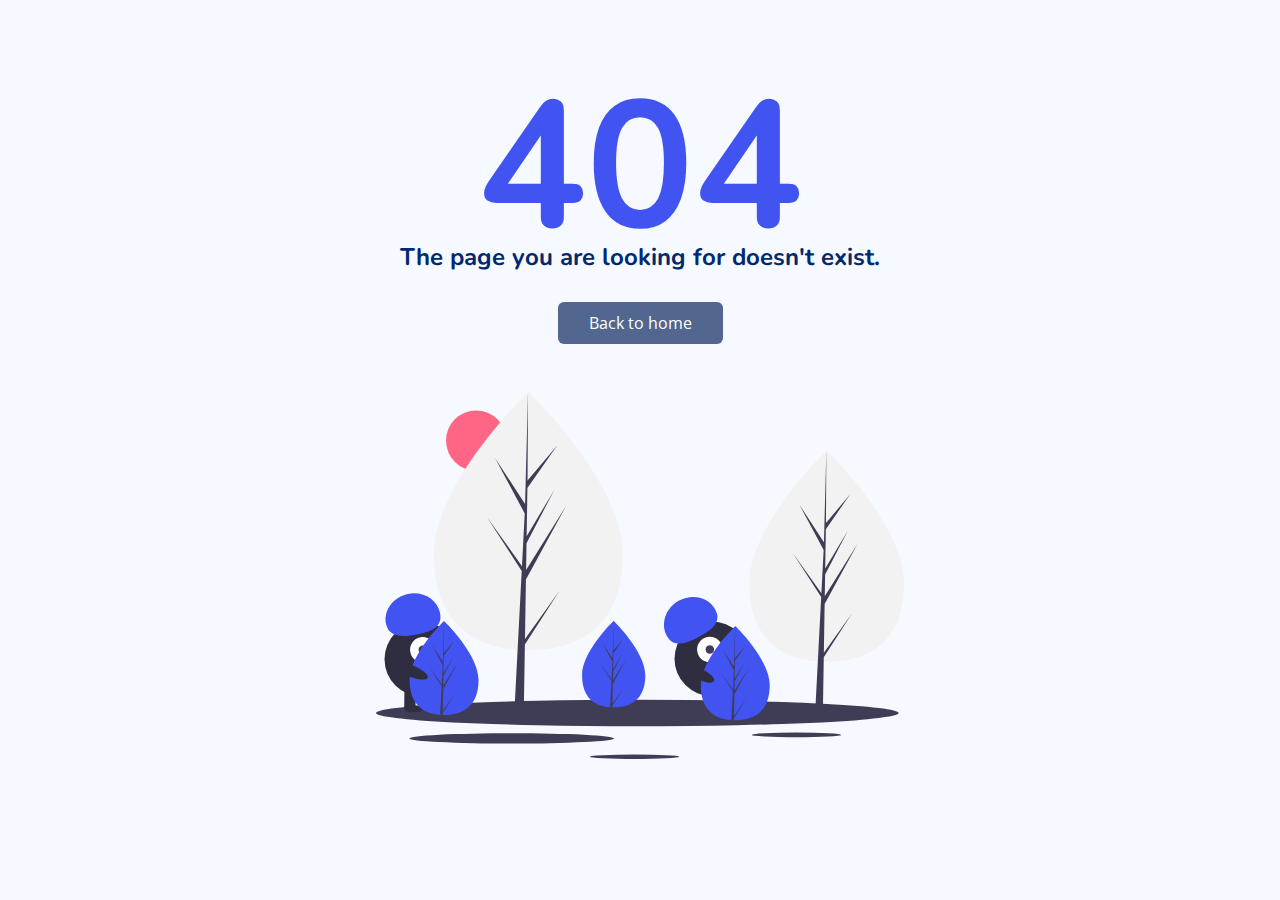
<file: admin/index.html>
<!DOCTYPE html>
<html lang="en">

<head>
  <meta charset="utf-8">
  <meta content="width=device-width, initial-scale=1.0" name="viewport">

  <title>Pages / Not Found 404 - NiceAdmin Bootstrap Template</title>
  <meta content="" name="description">
  <meta content="" name="keywords">

  <!-- Favicons -->
  <link href="../assets/img/favicon.png" rel="icon">
  <link href="../assets/img/apple-touch-icon.png" rel="apple-touch-icon">

  <!-- Google Fonts -->
  <link href="https://fonts.gstatic.com" rel="preconnect">
  <link href="https://fonts.googleapis.com/css?family=Open+Sans:300,300i,400,400i,600,600i,700,700i|Nunito:300,300i,400,400i,600,600i,700,700i|Poppins:300,300i,400,400i,500,500i,600,600i,700,700i" rel="stylesheet">

  <!-- Vendor CSS Files -->
  <link href="../assets/vendor/bootstrap/css/bootstrap.min.css" rel="stylesheet">
  <link href="../assets/vendor/bootstrap-icons/bootstrap-icons.css" rel="stylesheet">
  <link href="../assets/vendor/boxicons/css/boxicons.min.css" rel="stylesheet">
  <link href="../assets/vendor/quill/quill.snow.css" rel="stylesheet">
  <link href="../assets/vendor/quill/quill.bubble.css" rel="stylesheet">
  <link href="../assets/vendor/remixicon/remixicon.css" rel="stylesheet">
  <link href="../assets/vendor/simple-datatables/style.css" rel="stylesheet">

  <!-- Template Main CSS File -->
  <link href="../assets/css/style.css" rel="stylesheet">

  <!-- =======================================================
  * Template Name: NiceAdmin
  * Updated: Jan 29 2024 with Bootstrap v5.3.2
  * Template URL: https://bootstrapmade.com/nice-admin-bootstrap-admin-html-template/
  * Author: BootstrapMade.com
  * License: https://bootstrapmade.com/license/
  ======================================================== -->
</head>

<body>

  <main>
    <div class="container">

      <section class="section error-404 min-vh-100 d-flex flex-column align-items-center justify-content-center">
        <h1>404</h1>
        <h2>The page you are looking for doesn't exist.</h2>
        <a class="btn" href="../index.php">Back to home</a>
        <img src="../assets/img/not-found.svg" class="img-fluid py-5" alt="Page Not Found">
        <div class="credits">
          <!-- All the links in the footer should remain intact. -->
          <!-- You can delete the links only if you purchased the pro version. -->
          <!-- Licensing information: https://bootstrapmade.com/license/ -->
          <!-- Purchase the pro version with working PHP/AJAX contact form: https://bootstrapmade.com/nice-admin-bootstrap-admin-html-template/ -->
          
        </div>
      </section>

    </div>
  </main><!-- End #main -->

  <a href="#" class="back-to-top d-flex align-items-center justify-content-center"><i class="bi bi-arrow-up-short"></i></a>

  <!-- Vendor JS Files -->
  <script src="../assets/vendor/apexcharts/apexcharts.min.js"></script>
  <script src="../assets/vendor/bootstrap/js/bootstrap.bundle.min.js"></script>
  <script src="../assets/vendor/chart.js/chart.umd.js"></script>
  <script src="../assets/vendor/echarts/echarts.min.js"></script>
  <script src="../assets/vendor/quill/quill.min.js"></script>
  <script src="../assets/vendor/simple-datatables/simple-datatables.js"></script>
  <script src="../assets/vendor/tinymce/tinymce.min.js"></script>
  <script src="../assets/vendor/php-email-form/validate.js"></script>

  <!-- Template Main JS File -->
  <script src="../assets/js/main.js"></script>

</body>

</html>
</file>
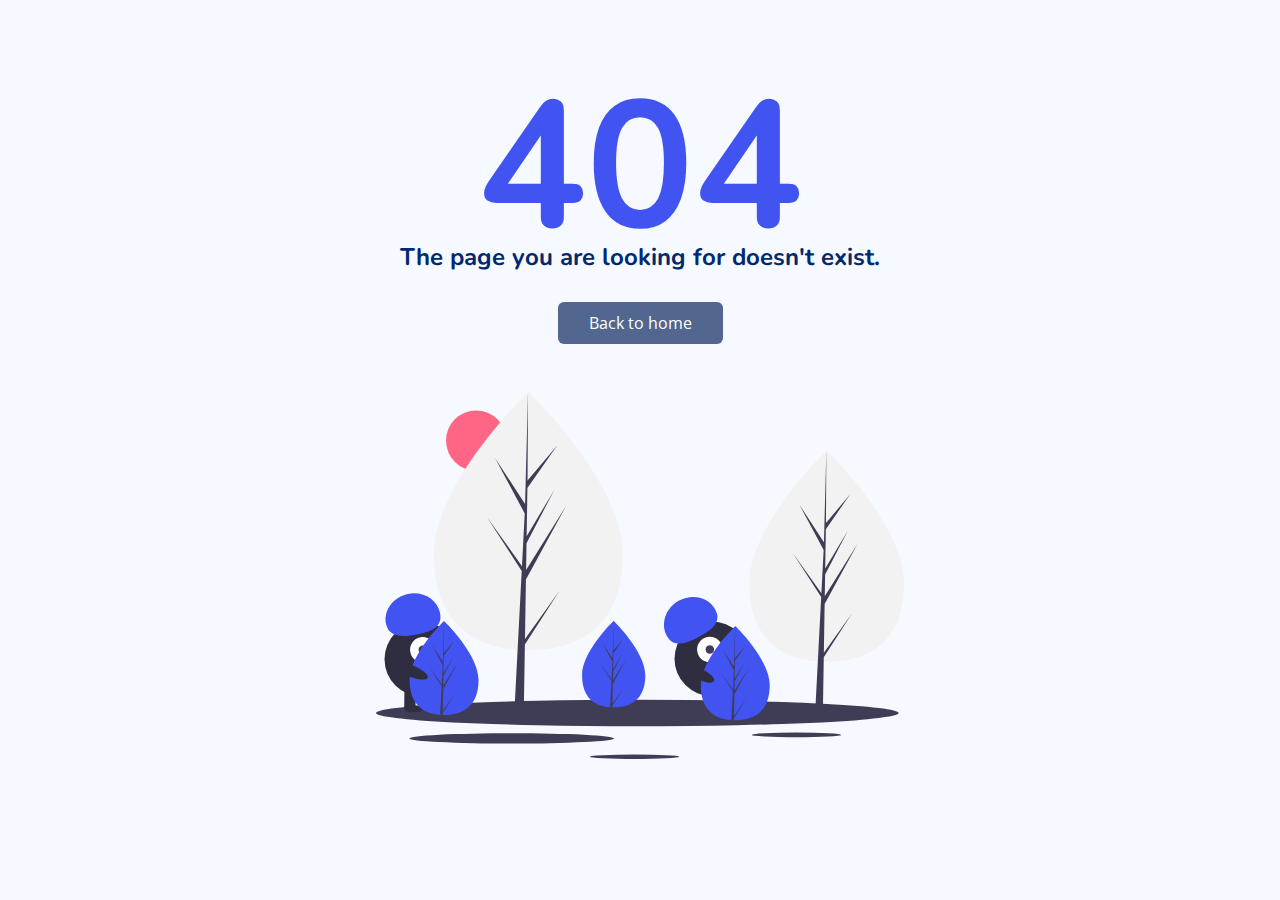
<file: assets/index.html>
<!DOCTYPE html>
<html lang="en">

<head>
  <meta charset="utf-8">
  <meta content="width=device-width, initial-scale=1.0" name="viewport">

  <title>Pages / Not Found 404 - NiceAdmin Bootstrap Template</title>
  <meta content="" name="description">
  <meta content="" name="keywords">

  <!-- Favicons -->
  <link href="img/favicon.png" rel="icon">
  <link href="img/apple-touch-icon.png" rel="apple-touch-icon">

  <!-- Google Fonts -->
  <link href="https://fonts.gstatic.com" rel="preconnect">
  <link href="https://fonts.googleapis.com/css?family=Open+Sans:300,300i,400,400i,600,600i,700,700i|Nunito:300,300i,400,400i,600,600i,700,700i|Poppins:300,300i,400,400i,500,500i,600,600i,700,700i" rel="stylesheet">

  <!-- Vendor CSS Files -->
  <link href="vendor/bootstrap/css/bootstrap.min.css" rel="stylesheet">
  <link href="vendor/bootstrap-icons/bootstrap-icons.css" rel="stylesheet">
  <link href="vendor/boxicons/css/boxicons.min.css" rel="stylesheet">
  <link href="vendor/quill/quill.snow.css" rel="stylesheet">
  <link href="vendor/quill/quill.bubble.css" rel="stylesheet">
  <link href="vendor/remixicon/remixicon.css" rel="stylesheet">
  <link href="vendor/simple-datatables/style.css" rel="stylesheet">

  <!-- Template Main CSS File -->
  <link href="css/style.css" rel="stylesheet">

  <!-- =======================================================
  * Template Name: NiceAdmin
  * Updated: Jan 29 2024 with Bootstrap v5.3.2
  * Template URL: https://bootstrapmade.com/nice-admin-bootstrap-admin-html-template/
  * Author: BootstrapMade.com
  * License: https://bootstrapmade.com/license/
  ======================================================== -->
</head>

<body>

  <main>
    <div class="container">

      <section class="section error-404 min-vh-100 d-flex flex-column align-items-center justify-content-center">
        <h1>404</h1>
        <h2>The page you are looking for doesn't exist.</h2>
        <a class="btn" href="../index.php">Back to home</a>
        <img src="img/not-found.svg" class="img-fluid py-5" alt="Page Not Found">
        <div class="credits">
          <!-- All the links in the footer should remain intact. -->
          <!-- You can delete the links only if you purchased the pro version. -->
          <!-- Licensing information: https://bootstrapmade.com/license/ -->
          <!-- Purchase the pro version with working PHP/AJAX contact form: https://bootstrapmade.com/nice-admin-bootstrap-admin-html-template/ -->
          
        </div>
      </section>

    </div>
  </main><!-- End #main -->

  <a href="#" class="back-to-top d-flex align-items-center justify-content-center"><i class="bi bi-arrow-up-short"></i></a>

  <!-- Vendor JS Files -->
  <script src="vendor/apexcharts/apexcharts.min.js"></script>
  <script src="vendor/bootstrap/js/bootstrap.bundle.min.js"></script>
  <script src="vendor/chart.js/chart.umd.js"></script>
  <script src="vendor/echarts/echarts.min.js"></script>
  <script src="vendor/quill/quill.min.js"></script>
  <script src="vendor/simple-datatables/simple-datatables.js"></script>
  <script src="vendor/tinymce/tinymce.min.js"></script>
  <script src="vendor/php-email-form/validate.js"></script>

  <!-- Template Main JS File -->
  <script src="js/main.js"></script>

</body>

</html>
</file>
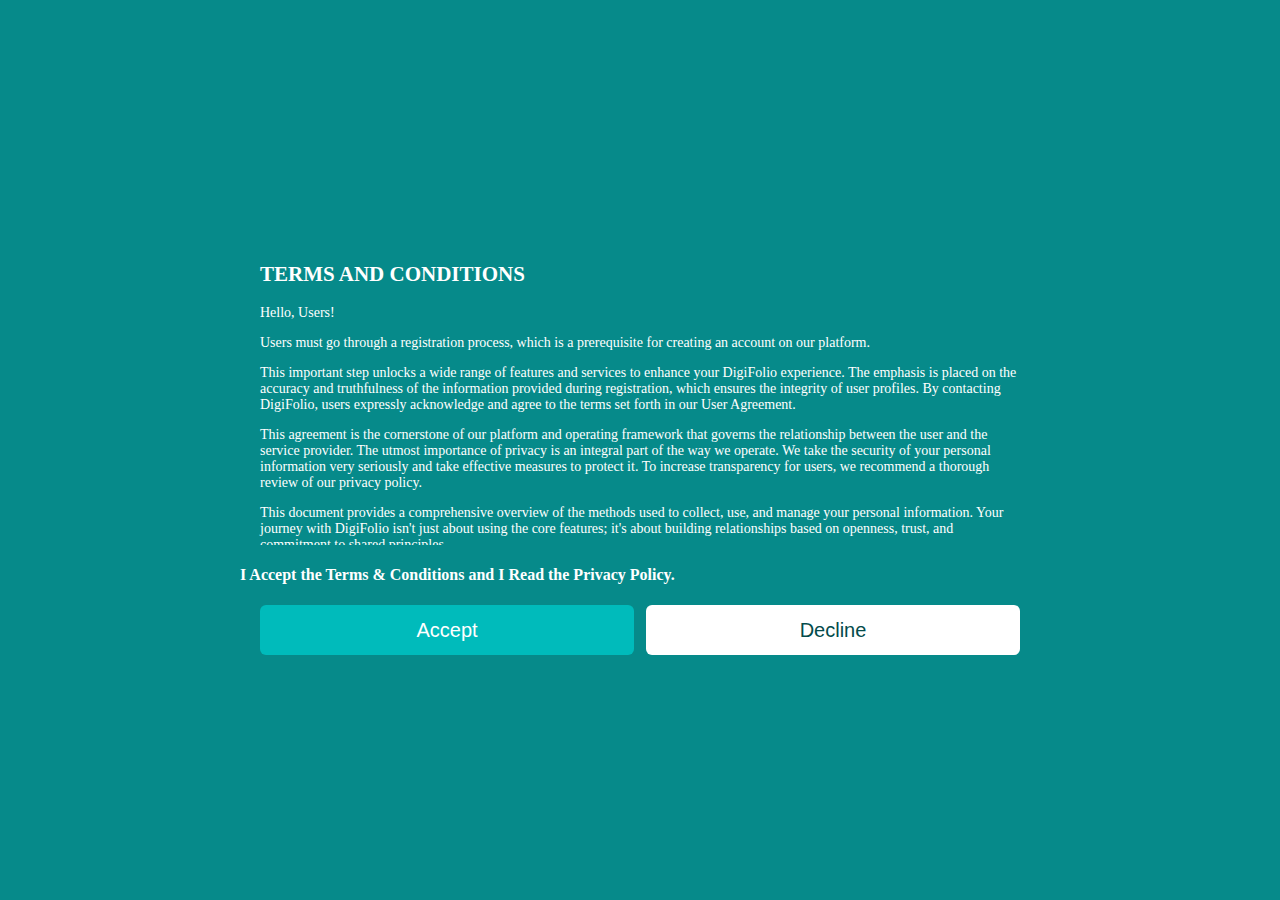
<file: terms.html>
<!DOCTYPE html>
<html lang="en">
    <head>
        <meta charset="UTF-8">
        <meta name="viewport" content="width-device-width, initial-scale-0">
        <title>Terms</title>
        <link rel="stylesheet" href="terms.css">
    </head>
    <body>
        <div class="terms-box">
            <div class="terms-text">
                <h2>Terms and Conditions</h2>
                <p>Hello, Users!</p>
                <p>Users must go through a registration process, which is a prerequisite for creating an account on our platform.</p>

                <p>This important step unlocks a wide range of features and services to enhance your DigiFolio experience.
                The emphasis is placed on the accuracy and truthfulness of the information provided during registration,
                which ensures the integrity of user profiles. By contacting DigiFolio, users expressly acknowledge and agree
                to the terms set forth in our User Agreement.</p>

                <p>This agreement is the cornerstone of our platform and operating framework that governs the relationship between the
                user and the service provider. The utmost importance of privacy is an integral part of the way we operate. 
                We take the security of your personal information very seriously and take effective measures to protect it.
                To increase transparency for users, we recommend a thorough review of our privacy policy.</p>

                <p>This document provides a comprehensive overview of the methods used to collect, use, and manage your personal information.
                Your journey with DigiFolio isn't just about using the core features; it's about building relationships based on openness,
                trust, and commitment to shared principles.</p>
            </div>
            <h4>I Accept the Terms & Conditions and I Read the Privacy Policy.</h4>
            <div class="buttons">
                <button class="btn blue-btn" onclick="goBack()">Accept</button>
              
                <button class="btn white-btn" onclick="Welcome()">Decline</button>
                <script>
                    function Welcome() {
                         window.location.replace("index.php");
                    }
                </script>
                    <script>
                        function goBack() {
                            window.history.back();
                        }
                    </script>
                
            </div>
        </div>
    </body>
</html>
</file>
<file: assets/vendor/quill/quill.snow.css>
/*!
 * Quill Editor v1.3.7
 * https://quilljs.com/
 * Copyright (c) 2014, Jason Chen
 * Copyright (c) 2013, salesforce.com
 */
.ql-container {
  box-sizing: border-box;
  font-family: Helvetica, Arial, sans-serif;
  font-size: 13px;
  height: 100%;
  margin: 0px;
  position: relative;
}
.ql-container.ql-disabled .ql-tooltip {
  visibility: hidden;
}
.ql-container.ql-disabled .ql-editor ul[data-checked] > li::before {
  pointer-events: none;
}
.ql-clipboard {
  left: -100000px;
  height: 1px;
  overflow-y: hidden;
  position: absolute;
  top: 50%;
}
.ql-clipboard p {
  margin: 0;
  padding: 0;
}
.ql-editor {
  box-sizing: border-box;
  line-height: 1.42;
  height: 100%;
  outline: none;
  overflow-y: auto;
  padding: 12px 15px;
  tab-size: 4;
  -moz-tab-size: 4;
  text-align: left;
  white-space: pre-wrap;
  word-wrap: break-word;
}
.ql-editor > * {
  cursor: text;
}
.ql-editor p,
.ql-editor ol,
.ql-editor ul,
.ql-editor pre,
.ql-editor blockquote,
.ql-editor h1,
.ql-editor h2,
.ql-editor h3,
.ql-editor h4,
.ql-editor h5,
.ql-editor h6 {
  margin: 0;
  padding: 0;
  counter-reset: list-1 list-2 list-3 list-4 list-5 list-6 list-7 list-8 list-9;
}
.ql-editor ol,
.ql-editor ul {
  padding-left: 1.5em;
}
.ql-editor ol > li,
.ql-editor ul > li {
  list-style-type: none;
}
.ql-editor ul > li::before {
  content: '\2022';
}
.ql-editor ul[data-checked=true],
.ql-editor ul[data-checked=false] {
  pointer-events: none;
}
.ql-editor ul[data-checked=true] > li *,
.ql-editor ul[data-checked=false] > li * {
  pointer-events: all;
}
.ql-editor ul[data-checked=true] > li::before,
.ql-editor ul[data-checked=false] > li::before {
  color: #777;
  cursor: pointer;
  pointer-events: all;
}
.ql-editor ul[data-checked=true] > li::before {
  content: '\2611';
}
.ql-editor ul[data-checked=false] > li::before {
  content: '\2610';
}
.ql-editor li::before {
  display: inline-block;
  white-space: nowrap;
  width: 1.2em;
}
.ql-editor li:not(.ql-direction-rtl)::before {
  margin-left: -1.5em;
  margin-right: 0.3em;
  text-align: right;
}
.ql-editor li.ql-direction-rtl::before {
  margin-left: 0.3em;
  margin-right: -1.5em;
}
.ql-editor ol li:not(.ql-direction-rtl),
.ql-editor ul li:not(.ql-direction-rtl) {
  padding-left: 1.5em;
}
.ql-editor ol li.ql-direction-rtl,
.ql-editor ul li.ql-direction-rtl {
  padding-right: 1.5em;
}
.ql-editor ol li {
  counter-reset: list-1 list-2 list-3 list-4 list-5 list-6 list-7 list-8 list-9;
  counter-increment: list-0;
}
.ql-editor ol li:before {
  content: counter(list-0, decimal) '. ';
}
.ql-editor ol li.ql-indent-1 {
  counter-increment: list-1;
}
.ql-editor ol li.ql-indent-1:before {
  content: counter(list-1, lower-alpha) '. ';
}
.ql-editor ol li.ql-indent-1 {
  counter-reset: list-2 list-3 list-4 list-5 list-6 list-7 list-8 list-9;
}
.ql-editor ol li.ql-indent-2 {
  counter-increment: list-2;
}
.ql-editor ol li.ql-indent-2:before {
  content: counter(list-2, lower-roman) '. ';
}
.ql-editor ol li.ql-indent-2 {
  counter-reset: list-3 list-4 list-5 list-6 list-7 list-8 list-9;
}
.ql-editor ol li.ql-indent-3 {
  counter-increment: list-3;
}
.ql-editor ol li.ql-indent-3:before {
  content: counter(list-3, decimal) '. ';
}
.ql-editor ol li.ql-indent-3 {
  counter-reset: list-4 list-5 list-6 list-7 list-8 list-9;
}
.ql-editor ol li.ql-indent-4 {
  counter-increment: list-4;
}
.ql-editor ol li.ql-indent-4:before {
  content: counter(list-4, lower-alpha) '. ';
}
.ql-editor ol li.ql-indent-4 {
  counter-reset: list-5 list-6 list-7 list-8 list-9;
}
.ql-editor ol li.ql-indent-5 {
  counter-increment: list-5;
}
.ql-editor ol li.ql-indent-5:before {
  content: counter(list-5, lower-roman) '. ';
}
.ql-editor ol li.ql-indent-5 {
  counter-reset: list-6 list-7 list-8 list-9;
}
.ql-editor ol li.ql-indent-6 {
  counter-increment: list-6;
}
.ql-editor ol li.ql-indent-6:before {
  content: counter(list-6, decimal) '. ';
}
.ql-editor ol li.ql-indent-6 {
  counter-reset: list-7 list-8 list-9;
}
.ql-editor ol li.ql-indent-7 {
  counter-increment: list-7;
}
.ql-editor ol li.ql-indent-7:before {
  content: counter(list-7, lower-alpha) '. ';
}
.ql-editor ol li.ql-indent-7 {
  counter-reset: list-8 list-9;
}
.ql-editor ol li.ql-indent-8 {
  counter-increment: list-8;
}
.ql-editor ol li.ql-indent-8:before {
  content: counter(list-8, lower-roman) '. ';
}
.ql-editor ol li.ql-indent-8 {
  counter-reset: list-9;
}
.ql-editor ol li.ql-indent-9 {
  counter-increment: list-9;
}
.ql-editor ol li.ql-indent-9:before {
  content: counter(list-9, decimal) '. ';
}
.ql-editor .ql-indent-1:not(.ql-direction-rtl) {
  padding-left: 3em;
}
.ql-editor li.ql-indent-1:not(.ql-direction-rtl) {
  padding-left: 4.5em;
}
.ql-editor .ql-indent-1.ql-direction-rtl.ql-align-right {
  padding-right: 3em;
}
.ql-editor li.ql-indent-1.ql-direction-rtl.ql-align-right {
  padding-right: 4.5em;
}
.ql-editor .ql-indent-2:not(.ql-direction-rtl) {
  padding-left: 6em;
}
.ql-editor li.ql-indent-2:not(.ql-direction-rtl) {
  padding-left: 7.5em;
}
.ql-editor .ql-indent-2.ql-direction-rtl.ql-align-right {
  padding-right: 6em;
}
.ql-editor li.ql-indent-2.ql-direction-rtl.ql-align-right {
  padding-right: 7.5em;
}
.ql-editor .ql-indent-3:not(.ql-direction-rtl) {
  padding-left: 9em;
}
.ql-editor li.ql-indent-3:not(.ql-direction-rtl) {
  padding-left: 10.5em;
}
.ql-editor .ql-indent-3.ql-direction-rtl.ql-align-right {
  padding-right: 9em;
}
.ql-editor li.ql-indent-3.ql-direction-rtl.ql-align-right {
  padding-right: 10.5em;
}
.ql-editor .ql-indent-4:not(.ql-direction-rtl) {
  padding-left: 12em;
}
.ql-editor li.ql-indent-4:not(.ql-direction-rtl) {
  padding-left: 13.5em;
}
.ql-editor .ql-indent-4.ql-direction-rtl.ql-align-right {
  padding-right: 12em;
}
.ql-editor li.ql-indent-4.ql-direction-rtl.ql-align-right {
  padding-right: 13.5em;
}
.ql-editor .ql-indent-5:not(.ql-direction-rtl) {
  padding-left: 15em;
}
.ql-editor li.ql-indent-5:not(.ql-direction-rtl) {
  padding-left: 16.5em;
}
.ql-editor .ql-indent-5.ql-direction-rtl.ql-align-right {
  padding-right: 15em;
}
.ql-editor li.ql-indent-5.ql-direction-rtl.ql-align-right {
  padding-right: 16.5em;
}
.ql-editor .ql-indent-6:not(.ql-direction-rtl) {
  padding-left: 18em;
}
.ql-editor li.ql-indent-6:not(.ql-direction-rtl) {
  padding-left: 19.5em;
}
.ql-editor .ql-indent-6.ql-direction-rtl.ql-align-right {
  padding-right: 18em;
}
.ql-editor li.ql-indent-6.ql-direction-rtl.ql-align-right {
  padding-right: 19.5em;
}
.ql-editor .ql-indent-7:not(.ql-direction-rtl) {
  padding-left: 21em;
}
.ql-editor li.ql-indent-7:not(.ql-direction-rtl) {
  padding-left: 22.5em;
}
.ql-editor .ql-indent-7.ql-direction-rtl.ql-align-right {
  padding-right: 21em;
}
.ql-editor li.ql-indent-7.ql-direction-rtl.ql-align-right {
  padding-right: 22.5em;
}
.ql-editor .ql-indent-8:not(.ql-direction-rtl) {
  padding-left: 24em;
}
.ql-editor li.ql-indent-8:not(.ql-direction-rtl) {
  padding-left: 25.5em;
}
.ql-editor .ql-indent-8.ql-direction-rtl.ql-align-right {
  padding-right: 24em;
}
.ql-editor li.ql-indent-8.ql-direction-rtl.ql-align-right {
  padding-right: 25.5em;
}
.ql-editor .ql-indent-9:not(.ql-direction-rtl) {
  padding-left: 27em;
}
.ql-editor li.ql-indent-9:not(.ql-direction-rtl) {
  padding-left: 28.5em;
}
.ql-editor .ql-indent-9.ql-direction-rtl.ql-align-right {
  padding-right: 27em;
}
.ql-editor li.ql-indent-9.ql-direction-rtl.ql-align-right {
  padding-right: 28.5em;
}
.ql-editor .ql-video {
  display: block;
  max-width: 100%;
}
.ql-editor .ql-video.ql-align-center {
  margin: 0 auto;
}
.ql-editor .ql-video.ql-align-right {
  margin: 0 0 0 auto;
}
.ql-editor .ql-bg-black {
  background-color: #000;
}
.ql-editor .ql-bg-red {
  background-color: #e60000;
}
.ql-editor .ql-bg-orange {
  background-color: #f90;
}
.ql-editor .ql-bg-yellow {
  background-color: #ff0;
}
.ql-editor .ql-bg-green {
  background-color: #008a00;
}
.ql-editor .ql-bg-blue {
  background-color: #06c;
}
.ql-editor .ql-bg-purple {
  background-color: #93f;
}
.ql-editor .ql-color-white {
  color: #fff;
}
.ql-editor .ql-color-red {
  color: #e60000;
}
.ql-editor .ql-color-orange {
  color: #f90;
}
.ql-editor .ql-color-yellow {
  color: #ff0;
}
.ql-editor .ql-color-green {
  color: #008a00;
}
.ql-editor .ql-color-blue {
  color: #06c;
}
.ql-editor .ql-color-purple {
  color: #93f;
}
.ql-editor .ql-font-serif {
  font-family: Georgia, Times New Roman, serif;
}
.ql-editor .ql-font-monospace {
  font-family: Monaco, Courier New, monospace;
}
.ql-editor .ql-size-small {
  font-size: 0.75em;
}
.ql-editor .ql-size-large {
  font-size: 1.5em;
}
.ql-editor .ql-size-huge {
  font-size: 2.5em;
}
.ql-editor .ql-direction-rtl {
  direction: rtl;
  text-align: inherit;
}
.ql-editor .ql-align-center {
  text-align: center;
}
.ql-editor .ql-align-justify {
  text-align: justify;
}
.ql-editor .ql-align-right {
  text-align: right;
}
.ql-editor.ql-blank::before {
  color: rgba(0,0,0,0.6);
  content: attr(data-placeholder);
  font-style: italic;
  left: 15px;
  pointer-events: none;
  position: absolute;
  right: 15px;
}
.ql-snow.ql-toolbar:after,
.ql-snow .ql-toolbar:after {
  clear: both;
  content: '';
  display: table;
}
.ql-snow.ql-toolbar button,
.ql-snow .ql-toolbar button {
  background: none;
  border: none;
  cursor: pointer;
  display: inline-block;
  float: left;
  height: 24px;
  padding: 3px 5px;
  width: 28px;
}
.ql-snow.ql-toolbar button svg,
.ql-snow .ql-toolbar button svg {
  float: left;
  height: 100%;
}
.ql-snow.ql-toolbar button:active:hover,
.ql-snow .ql-toolbar button:active:hover {
  outline: none;
}
.ql-snow.ql-toolbar input.ql-image[type=file],
.ql-snow .ql-toolbar input.ql-image[type=file] {
  display: none;
}
.ql-snow.ql-toolbar button:hover,
.ql-snow .ql-toolbar button:hover,
.ql-snow.ql-toolbar button:focus,
.ql-snow .ql-toolbar button:focus,
.ql-snow.ql-toolbar button.ql-active,
.ql-snow .ql-toolbar button.ql-active,
.ql-snow.ql-toolbar .ql-picker-label:hover,
.ql-snow .ql-toolbar .ql-picker-label:hover,
.ql-snow.ql-toolbar .ql-picker-label.ql-active,
.ql-snow .ql-toolbar .ql-picker-label.ql-active,
.ql-snow.ql-toolbar .ql-picker-item:hover,
.ql-snow .ql-toolbar .ql-picker-item:hover,
.ql-snow.ql-toolbar .ql-picker-item.ql-selected,
.ql-snow .ql-toolbar .ql-picker-item.ql-selected {
  color: #06c;
}
.ql-snow.ql-toolbar button:hover .ql-fill,
.ql-snow .ql-toolbar button:hover .ql-fill,
.ql-snow.ql-toolbar button:focus .ql-fill,
.ql-snow .ql-toolbar button:focus .ql-fill,
.ql-snow.ql-toolbar button.ql-active .ql-fill,
.ql-snow .ql-toolbar button.ql-active .ql-fill,
.ql-snow.ql-toolbar .ql-picker-label:hover .ql-fill,
.ql-snow .ql-toolbar .ql-picker-label:hover .ql-fill,
.ql-snow.ql-toolbar .ql-picker-label.ql-active .ql-fill,
.ql-snow .ql-toolbar .ql-picker-label.ql-active .ql-fill,
.ql-snow.ql-toolbar .ql-picker-item:hover .ql-fill,
.ql-snow .ql-toolbar .ql-picker-item:hover .ql-fill,
.ql-snow.ql-toolbar .ql-picker-item.ql-selected .ql-fill,
.ql-snow .ql-toolbar .ql-picker-item.ql-selected .ql-fill,
.ql-snow.ql-toolbar button:hover .ql-stroke.ql-fill,
.ql-snow .ql-toolbar button:hover .ql-stroke.ql-fill,
.ql-snow.ql-toolbar button:focus .ql-stroke.ql-fill,
.ql-snow .ql-toolbar button:focus .ql-stroke.ql-fill,
.ql-snow.ql-toolbar button.ql-active .ql-stroke.ql-fill,
.ql-snow .ql-toolbar button.ql-active .ql-stroke.ql-fill,
.ql-snow.ql-toolbar .ql-picker-label:hover .ql-stroke.ql-fill,
.ql-snow .ql-toolbar .ql-picker-label:hover .ql-stroke.ql-fill,
.ql-snow.ql-toolbar .ql-picker-label.ql-active .ql-stroke.ql-fill,
.ql-snow .ql-toolbar .ql-picker-label.ql-active .ql-stroke.ql-fill,
.ql-snow.ql-toolbar .ql-picker-item:hover .ql-stroke.ql-fill,
.ql-snow .ql-toolbar .ql-picker-item:hover .ql-stroke.ql-fill,
.ql-snow.ql-toolbar .ql-picker-item.ql-selected .ql-stroke.ql-fill,
.ql-snow .ql-toolbar .ql-picker-item.ql-selected .ql-stroke.ql-fill {
  fill: #06c;
}
.ql-snow.ql-toolbar button:hover .ql-stroke,
.ql-snow .ql-toolbar button:hover .ql-stroke,
.ql-snow.ql-toolbar button:focus .ql-stroke,
.ql-snow .ql-toolbar button:focus .ql-stroke,
.ql-snow.ql-toolbar button.ql-active .ql-stroke,
.ql-snow .ql-toolbar button.ql-active .ql-stroke,
.ql-snow.ql-toolbar .ql-picker-label:hover .ql-stroke,
.ql-snow .ql-toolbar .ql-picker-label:hover .ql-stroke,
.ql-snow.ql-toolbar .ql-picker-label.ql-active .ql-stroke,
.ql-snow .ql-toolbar .ql-picker-label.ql-active .ql-stroke,
.ql-snow.ql-toolbar .ql-picker-item:hover .ql-stroke,
.ql-snow .ql-toolbar .ql-picker-item:hover .ql-stroke,
.ql-snow.ql-toolbar .ql-picker-item.ql-selected .ql-stroke,
.ql-snow .ql-toolbar .ql-picker-item.ql-selected .ql-stroke,
.ql-snow.ql-toolbar button:hover .ql-stroke-miter,
.ql-snow .ql-toolbar button:hover .ql-stroke-miter,
.ql-snow.ql-toolbar button:focus .ql-stroke-miter,
.ql-snow .ql-toolbar button:focus .ql-stroke-miter,
.ql-snow.ql-toolbar button.ql-active .ql-stroke-miter,
.ql-snow .ql-toolbar button.ql-active .ql-stroke-miter,
.ql-snow.ql-toolbar .ql-picker-label:hover .ql-stroke-miter,
.ql-snow .ql-toolbar .ql-picker-label:hover .ql-stroke-miter,
.ql-snow.ql-toolbar .ql-picker-label.ql-active .ql-stroke-miter,
.ql-snow .ql-toolbar .ql-picker-label.ql-active .ql-stroke-miter,
.ql-snow.ql-toolbar .ql-picker-item:hover .ql-stroke-miter,
.ql-snow .ql-toolbar .ql-picker-item:hover .ql-stroke-miter,
.ql-snow.ql-toolbar .ql-picker-item.ql-selected .ql-stroke-miter,
.ql-snow .ql-toolbar .ql-picker-item.ql-selected .ql-stroke-miter {
  stroke: #06c;
}
@media (pointer: coarse) {
  .ql-snow.ql-toolbar button:hover:not(.ql-active),
  .ql-snow .ql-toolbar button:hover:not(.ql-active) {
    color: #444;
  }
  .ql-snow.ql-toolbar button:hover:not(.ql-active) .ql-fill,
  .ql-snow .ql-toolbar button:hover:not(.ql-active) .ql-fill,
  .ql-snow.ql-toolbar button:hover:not(.ql-active) .ql-stroke.ql-fill,
  .ql-snow .ql-toolbar button:hover:not(.ql-active) .ql-stroke.ql-fill {
    fill: #444;
  }
  .ql-snow.ql-toolbar button:hover:not(.ql-active) .ql-stroke,
  .ql-snow .ql-toolbar button:hover:not(.ql-active) .ql-stroke,
  .ql-snow.ql-toolbar button:hover:not(.ql-active) .ql-stroke-miter,
  .ql-snow .ql-toolbar button:hover:not(.ql-active) .ql-stroke-miter {
    stroke: #444;
  }
}
.ql-snow {
  box-sizing: border-box;
}
.ql-snow * {
  box-sizing: border-box;
}
.ql-snow .ql-hidden {
  display: none;
}
.ql-snow .ql-out-bottom,
.ql-snow .ql-out-top {
  visibility: hidden;
}
.ql-snow .ql-tooltip {
  position: absolute;
  transform: translateY(10px);
}
.ql-snow .ql-tooltip a {
  cursor: pointer;
  text-decoration: none;
}
.ql-snow .ql-tooltip.ql-flip {
  transform: translateY(-10px);
}
.ql-snow .ql-formats {
  display: inline-block;
  vertical-align: middle;
}
.ql-snow .ql-formats:after {
  clear: both;
  content: '';
  display: table;
}
.ql-snow .ql-stroke {
  fill: none;
  stroke: #444;
  stroke-linecap: round;
  stroke-linejoin: round;
  stroke-width: 2;
}
.ql-snow .ql-stroke-miter {
  fill: none;
  stroke: #444;
  stroke-miterlimit: 10;
  stroke-width: 2;
}
.ql-snow .ql-fill,
.ql-snow .ql-stroke.ql-fill {
  fill: #444;
}
.ql-snow .ql-empty {
  fill: none;
}
.ql-snow .ql-even {
  fill-rule: evenodd;
}
.ql-snow .ql-thin,
.ql-snow .ql-stroke.ql-thin {
  stroke-width: 1;
}
.ql-snow .ql-transparent {
  opacity: 0.4;
}
.ql-snow .ql-direction svg:last-child {
  display: none;
}
.ql-snow .ql-direction.ql-active svg:last-child {
  display: inline;
}
.ql-snow .ql-direction.ql-active svg:first-child {
  display: none;
}
.ql-snow .ql-editor h1 {
  font-size: 2em;
}
.ql-snow .ql-editor h2 {
  font-size: 1.5em;
}
.ql-snow .ql-editor h3 {
  font-size: 1.17em;
}
.ql-snow .ql-editor h4 {
  font-size: 1em;
}
.ql-snow .ql-editor h5 {
  font-size: 0.83em;
}
.ql-snow .ql-editor h6 {
  font-size: 0.67em;
}
.ql-snow .ql-editor a {
  text-decoration: underline;
}
.ql-snow .ql-editor blockquote {
  border-left: 4px solid #ccc;
  margin-bottom: 5px;
  margin-top: 5px;
  padding-left: 16px;
}
.ql-snow .ql-editor code,
.ql-snow .ql-editor pre {
  background-color: #f0f0f0;
  border-radius: 3px;
}
.ql-snow .ql-editor pre {
  white-space: pre-wrap;
  margin-bottom: 5px;
  margin-top: 5px;
  padding: 5px 10px;
}
.ql-snow .ql-editor code {
  font-size: 85%;
  padding: 2px 4px;
}
.ql-snow .ql-editor pre.ql-syntax {
  background-color: #23241f;
  color: #f8f8f2;
  overflow: visible;
}
.ql-snow .ql-editor img {
  max-width: 100%;
}
.ql-snow .ql-picker {
  color: #444;
  display: inline-block;
  float: left;
  font-size: 14px;
  font-weight: 500;
  height: 24px;
  position: relative;
  vertical-align: middle;
}
.ql-snow .ql-picker-label {
  cursor: pointer;
  display: inline-block;
  height: 100%;
  padding-left: 8px;
  padding-right: 2px;
  position: relative;
  width: 100%;
}
.ql-snow .ql-picker-label::before {
  display: inline-block;
  line-height: 22px;
}
.ql-snow .ql-picker-options {
  background-color: #fff;
  display: none;
  min-width: 100%;
  padding: 4px 8px;
  position: absolute;
  white-space: nowrap;
}
.ql-snow .ql-picker-options .ql-picker-item {
  cursor: pointer;
  display: block;
  padding-bottom: 5px;
  padding-top: 5px;
}
.ql-snow .ql-picker.ql-expanded .ql-picker-label {
  color: #ccc;
  z-index: 2;
}
.ql-snow .ql-picker.ql-expanded .ql-picker-label .ql-fill {
  fill: #ccc;
}
.ql-snow .ql-picker.ql-expanded .ql-picker-label .ql-stroke {
  stroke: #ccc;
}
.ql-snow .ql-picker.ql-expanded .ql-picker-options {
  display: block;
  margin-top: -1px;
  top: 100%;
  z-index: 1;
}
.ql-snow .ql-color-picker,
.ql-snow .ql-icon-picker {
  width: 28px;
}
.ql-snow .ql-color-picker .ql-picker-label,
.ql-snow .ql-icon-picker .ql-picker-label {
  padding: 2px 4px;
}
.ql-snow .ql-color-picker .ql-picker-label svg,
.ql-snow .ql-icon-picker .ql-picker-label svg {
  right: 4px;
}
.ql-snow .ql-icon-picker .ql-picker-options {
  padding: 4px 0px;
}
.ql-snow .ql-icon-picker .ql-picker-item {
  height: 24px;
  width: 24px;
  padding: 2px 4px;
}
.ql-snow .ql-color-picker .ql-picker-options {
  padding: 3px 5px;
  width: 152px;
}
.ql-snow .ql-color-picker .ql-picker-item {
  border: 1px solid transparent;
  float: left;
  height: 16px;
  margin: 2px;
  padding: 0px;
  width: 16px;
}
.ql-snow .ql-picker:not(.ql-color-picker):not(.ql-icon-picker) svg {
  position: absolute;
  margin-top: -9px;
  right: 0;
  top: 50%;
  width: 18px;
}
.ql-snow .ql-picker.ql-header .ql-picker-label[data-label]:not([data-label=''])::before,
.ql-snow .ql-picker.ql-font .ql-picker-label[data-label]:not([data-label=''])::before,
.ql-snow .ql-picker.ql-size .ql-picker-label[data-label]:not([data-label=''])::before,
.ql-snow .ql-picker.ql-header .ql-picker-item[data-label]:not([data-label=''])::before,
.ql-snow .ql-picker.ql-font .ql-picker-item[data-label]:not([data-label=''])::before,
.ql-snow .ql-picker.ql-size .ql-picker-item[data-label]:not([data-label=''])::before {
  content: attr(data-label);
}
.ql-snow .ql-picker.ql-header {
  width: 98px;
}
.ql-snow .ql-picker.ql-header .ql-picker-label::before,
.ql-snow .ql-picker.ql-header .ql-picker-item::before {
  content: 'Normal';
}
.ql-snow .ql-picker.ql-header .ql-picker-label[data-value="1"]::before,
.ql-snow .ql-picker.ql-header .ql-picker-item[data-value="1"]::before {
  content: 'Heading 1';
}
.ql-snow .ql-picker.ql-header .ql-picker-label[data-value="2"]::before,
.ql-snow .ql-picker.ql-header .ql-picker-item[data-value="2"]::before {
  content: 'Heading 2';
}
.ql-snow .ql-picker.ql-header .ql-picker-label[data-value="3"]::before,
.ql-snow .ql-picker.ql-header .ql-picker-item[data-value="3"]::before {
  content: 'Heading 3';
}
.ql-snow .ql-picker.ql-header .ql-picker-label[data-value="4"]::before,
.ql-snow .ql-picker.ql-header .ql-picker-item[data-value="4"]::before {
  content: 'Heading 4';
}
.ql-snow .ql-picker.ql-header .ql-picker-label[data-value="5"]::before,
.ql-snow .ql-picker.ql-header .ql-picker-item[data-value="5"]::before {
  content: 'Heading 5';
}
.ql-snow .ql-picker.ql-header .ql-picker-label[data-value="6"]::before,
.ql-snow .ql-picker.ql-header .ql-picker-item[data-value="6"]::before {
  content: 'Heading 6';
}
.ql-snow .ql-picker.ql-header .ql-picker-item[data-value="1"]::before {
  font-size: 2em;
}
.ql-snow .ql-picker.ql-header .ql-picker-item[data-value="2"]::before {
  font-size: 1.5em;
}
.ql-snow .ql-picker.ql-header .ql-picker-item[data-value="3"]::before {
  font-size: 1.17em;
}
.ql-snow .ql-picker.ql-header .ql-picker-item[data-value="4"]::before {
  font-size: 1em;
}
.ql-snow .ql-picker.ql-header .ql-picker-item[data-value="5"]::before {
  font-size: 0.83em;
}
.ql-snow .ql-picker.ql-header .ql-picker-item[data-value="6"]::before {
  font-size: 0.67em;
}
.ql-snow .ql-picker.ql-font {
  width: 108px;
}
.ql-snow .ql-picker.ql-font .ql-picker-label::before,
.ql-snow .ql-picker.ql-font .ql-picker-item::before {
  content: 'Sans Serif';
}
.ql-snow .ql-picker.ql-font .ql-picker-label[data-value=serif]::before,
.ql-snow .ql-picker.ql-font .ql-picker-item[data-value=serif]::before {
  content: 'Serif';
}
.ql-snow .ql-picker.ql-font .ql-picker-label[data-value=monospace]::before,
.ql-snow .ql-picker.ql-font .ql-picker-item[data-value=monospace]::before {
  content: 'Monospace';
}
.ql-snow .ql-picker.ql-font .ql-picker-item[data-value=serif]::before {
  font-family: Georgia, Times New Roman, serif;
}
.ql-snow .ql-picker.ql-font .ql-picker-item[data-value=monospace]::before {
  font-family: Monaco, Courier New, monospace;
}
.ql-snow .ql-picker.ql-size {
  width: 98px;
}
.ql-snow .ql-picker.ql-size .ql-picker-label::before,
.ql-snow .ql-picker.ql-size .ql-picker-item::before {
  content: 'Normal';
}
.ql-snow .ql-picker.ql-size .ql-picker-label[data-value=small]::before,
.ql-snow .ql-picker.ql-size .ql-picker-item[data-value=small]::before {
  content: 'Small';
}
.ql-snow .ql-picker.ql-size .ql-picker-label[data-value=large]::before,
.ql-snow .ql-picker.ql-size .ql-picker-item[data-value=large]::before {
  content: 'Large';
}
.ql-snow .ql-picker.ql-size .ql-picker-label[data-value=huge]::before,
.ql-snow .ql-picker.ql-size .ql-picker-item[data-value=huge]::before {
  content: 'Huge';
}
.ql-snow .ql-picker.ql-size .ql-picker-item[data-value=small]::before {
  font-size: 10px;
}
.ql-snow .ql-picker.ql-size .ql-picker-item[data-value=large]::before {
  font-size: 18px;
}
.ql-snow .ql-picker.ql-size .ql-picker-item[data-value=huge]::before {
  font-size: 32px;
}
.ql-snow .ql-color-picker.ql-background .ql-picker-item {
  background-color: #fff;
}
.ql-snow .ql-color-picker.ql-color .ql-picker-item {
  background-color: #000;
}
.ql-toolbar.ql-snow {
  border: 1px solid #ccc;
  box-sizing: border-box;
  font-family: 'Helvetica Neue', 'Helvetica', 'Arial', sans-serif;
  padding: 8px;
}
.ql-toolbar.ql-snow .ql-formats {
  margin-right: 15px;
}
.ql-toolbar.ql-snow .ql-picker-label {
  border: 1px solid transparent;
}
.ql-toolbar.ql-snow .ql-picker-options {
  border: 1px solid transparent;
  box-shadow: rgba(0,0,0,0.2) 0 2px 8px;
}
.ql-toolbar.ql-snow .ql-picker.ql-expanded .ql-picker-label {
  border-color: #ccc;
}
.ql-toolbar.ql-snow .ql-picker.ql-expanded .ql-picker-options {
  border-color: #ccc;
}
.ql-toolbar.ql-snow .ql-color-picker .ql-picker-item.ql-selected,
.ql-toolbar.ql-snow .ql-color-picker .ql-picker-item:hover {
  border-color: #000;
}
.ql-toolbar.ql-snow + .ql-container.ql-snow {
  border-top: 0px;
}
.ql-snow .ql-tooltip {
  background-color: #fff;
  border: 1px solid #ccc;
  box-shadow: 0px 0px 5px #ddd;
  color: #444;
  padding: 5px 12px;
  white-space: nowrap;
}
.ql-snow .ql-tooltip::before {
  content: "Visit URL:";
  line-height: 26px;
  margin-right: 8px;
}
.ql-snow .ql-tooltip input[type=text] {
  display: none;
  border: 1px solid #ccc;
  font-size: 13px;
  height: 26px;
  margin: 0px;
  padding: 3px 5px;
  width: 170px;
}
.ql-snow .ql-tooltip a.ql-preview {
  display: inline-block;
  max-width: 200px;
  overflow-x: hidden;
  text-overflow: ellipsis;
  vertical-align: top;
}
.ql-snow .ql-tooltip a.ql-action::after {
  border-right: 1px solid #ccc;
  content: 'Edit';
  margin-left: 16px;
  padding-right: 8px;
}
.ql-snow .ql-tooltip a.ql-remove::before {
  content: 'Remove';
  margin-left: 8px;
}
.ql-snow .ql-tooltip a {
  line-height: 26px;
}
.ql-snow .ql-tooltip.ql-editing a.ql-preview,
.ql-snow .ql-tooltip.ql-editing a.ql-remove {
  display: none;
}
.ql-snow .ql-tooltip.ql-editing input[type=text] {
  display: inline-block;
}
.ql-snow .ql-tooltip.ql-editing a.ql-action::after {
  border-right: 0px;
  content: 'Save';
  padding-right: 0px;
}
.ql-snow .ql-tooltip[data-mode=link]::before {
  content: "Enter link:";
}
.ql-snow .ql-tooltip[data-mode=formula]::before {
  content: "Enter formula:";
}
.ql-snow .ql-tooltip[data-mode=video]::before {
  content: "Enter video:";
}
.ql-snow a {
  color: #06c;
}
.ql-container.ql-snow {
  border: 1px solid #ccc;
}
</file>
<file: assets/vendor/quill/quill.bubble.css>
/*!
 * Quill Editor v1.3.7
 * https://quilljs.com/
 * Copyright (c) 2014, Jason Chen
 * Copyright (c) 2013, salesforce.com
 */
.ql-container {
  box-sizing: border-box;
  font-family: Helvetica, Arial, sans-serif;
  font-size: 13px;
  height: 100%;
  margin: 0px;
  position: relative;
}
.ql-container.ql-disabled .ql-tooltip {
  visibility: hidden;
}
.ql-container.ql-disabled .ql-editor ul[data-checked] > li::before {
  pointer-events: none;
}
.ql-clipboard {
  left: -100000px;
  height: 1px;
  overflow-y: hidden;
  position: absolute;
  top: 50%;
}
.ql-clipboard p {
  margin: 0;
  padding: 0;
}
.ql-editor {
  box-sizing: border-box;
  line-height: 1.42;
  height: 100%;
  outline: none;
  overflow-y: auto;
  padding: 12px 15px;
  tab-size: 4;
  -moz-tab-size: 4;
  text-align: left;
  white-space: pre-wrap;
  word-wrap: break-word;
}
.ql-editor > * {
  cursor: text;
}
.ql-editor p,
.ql-editor ol,
.ql-editor ul,
.ql-editor pre,
.ql-editor blockquote,
.ql-editor h1,
.ql-editor h2,
.ql-editor h3,
.ql-editor h4,
.ql-editor h5,
.ql-editor h6 {
  margin: 0;
  padding: 0;
  counter-reset: list-1 list-2 list-3 list-4 list-5 list-6 list-7 list-8 list-9;
}
.ql-editor ol,
.ql-editor ul {
  padding-left: 1.5em;
}
.ql-editor ol > li,
.ql-editor ul > li {
  list-style-type: none;
}
.ql-editor ul > li::before {
  content: '\2022';
}
.ql-editor ul[data-checked=true],
.ql-editor ul[data-checked=false] {
  pointer-events: none;
}
.ql-editor ul[data-checked=true] > li *,
.ql-editor ul[data-checked=false] > li * {
  pointer-events: all;
}
.ql-editor ul[data-checked=true] > li::before,
.ql-editor ul[data-checked=false] > li::before {
  color: #777;
  cursor: pointer;
  pointer-events: all;
}
.ql-editor ul[data-checked=true] > li::before {
  content: '\2611';
}
.ql-editor ul[data-checked=false] > li::before {
  content: '\2610';
}
.ql-editor li::before {
  display: inline-block;
  white-space: nowrap;
  width: 1.2em;
}
.ql-editor li:not(.ql-direction-rtl)::before {
  margin-left: -1.5em;
  margin-right: 0.3em;
  text-align: right;
}
.ql-editor li.ql-direction-rtl::before {
  margin-left: 0.3em;
  margin-right: -1.5em;
}
.ql-editor ol li:not(.ql-direction-rtl),
.ql-editor ul li:not(.ql-direction-rtl) {
  padding-left: 1.5em;
}
.ql-editor ol li.ql-direction-rtl,
.ql-editor ul li.ql-direction-rtl {
  padding-right: 1.5em;
}
.ql-editor ol li {
  counter-reset: list-1 list-2 list-3 list-4 list-5 list-6 list-7 list-8 list-9;
  counter-increment: list-0;
}
.ql-editor ol li:before {
  content: counter(list-0, decimal) '. ';
}
.ql-editor ol li.ql-indent-1 {
  counter-increment: list-1;
}
.ql-editor ol li.ql-indent-1:before {
  content: counter(list-1, lower-alpha) '. ';
}
.ql-editor ol li.ql-indent-1 {
  counter-reset: list-2 list-3 list-4 list-5 list-6 list-7 list-8 list-9;
}
.ql-editor ol li.ql-indent-2 {
  counter-increment: list-2;
}
.ql-editor ol li.ql-indent-2:before {
  content: counter(list-2, lower-roman) '. ';
}
.ql-editor ol li.ql-indent-2 {
  counter-reset: list-3 list-4 list-5 list-6 list-7 list-8 list-9;
}
.ql-editor ol li.ql-indent-3 {
  counter-increment: list-3;
}
.ql-editor ol li.ql-indent-3:before {
  content: counter(list-3, decimal) '. ';
}
.ql-editor ol li.ql-indent-3 {
  counter-reset: list-4 list-5 list-6 list-7 list-8 list-9;
}
.ql-editor ol li.ql-indent-4 {
  counter-increment: list-4;
}
.ql-editor ol li.ql-indent-4:before {
  content: counter(list-4, lower-alpha) '. ';
}
.ql-editor ol li.ql-indent-4 {
  counter-reset: list-5 list-6 list-7 list-8 list-9;
}
.ql-editor ol li.ql-indent-5 {
  counter-increment: list-5;
}
.ql-editor ol li.ql-indent-5:before {
  content: counter(list-5, lower-roman) '. ';
}
.ql-editor ol li.ql-indent-5 {
  counter-reset: list-6 list-7 list-8 list-9;
}
.ql-editor ol li.ql-indent-6 {
  counter-increment: list-6;
}
.ql-editor ol li.ql-indent-6:before {
  content: counter(list-6, decimal) '. ';
}
.ql-editor ol li.ql-indent-6 {
  counter-reset: list-7 list-8 list-9;
}
.ql-editor ol li.ql-indent-7 {
  counter-increment: list-7;
}
.ql-editor ol li.ql-indent-7:before {
  content: counter(list-7, lower-alpha) '. ';
}
.ql-editor ol li.ql-indent-7 {
  counter-reset: list-8 list-9;
}
.ql-editor ol li.ql-indent-8 {
  counter-increment: list-8;
}
.ql-editor ol li.ql-indent-8:before {
  content: counter(list-8, lower-roman) '. ';
}
.ql-editor ol li.ql-indent-8 {
  counter-reset: list-9;
}
.ql-editor ol li.ql-indent-9 {
  counter-increment: list-9;
}
.ql-editor ol li.ql-indent-9:before {
  content: counter(list-9, decimal) '. ';
}
.ql-editor .ql-indent-1:not(.ql-direction-rtl) {
  padding-left: 3em;
}
.ql-editor li.ql-indent-1:not(.ql-direction-rtl) {
  padding-left: 4.5em;
}
.ql-editor .ql-indent-1.ql-direction-rtl.ql-align-right {
  padding-right: 3em;
}
.ql-editor li.ql-indent-1.ql-direction-rtl.ql-align-right {
  padding-right: 4.5em;
}
.ql-editor .ql-indent-2:not(.ql-direction-rtl) {
  padding-left: 6em;
}
.ql-editor li.ql-indent-2:not(.ql-direction-rtl) {
  padding-left: 7.5em;
}
.ql-editor .ql-indent-2.ql-direction-rtl.ql-align-right {
  padding-right: 6em;
}
.ql-editor li.ql-indent-2.ql-direction-rtl.ql-align-right {
  padding-right: 7.5em;
}
.ql-editor .ql-indent-3:not(.ql-direction-rtl) {
  padding-left: 9em;
}
.ql-editor li.ql-indent-3:not(.ql-direction-rtl) {
  padding-left: 10.5em;
}
.ql-editor .ql-indent-3.ql-direction-rtl.ql-align-right {
  padding-right: 9em;
}
.ql-editor li.ql-indent-3.ql-direction-rtl.ql-align-right {
  padding-right: 10.5em;
}
.ql-editor .ql-indent-4:not(.ql-direction-rtl) {
  padding-left: 12em;
}
.ql-editor li.ql-indent-4:not(.ql-direction-rtl) {
  padding-left: 13.5em;
}
.ql-editor .ql-indent-4.ql-direction-rtl.ql-align-right {
  padding-right: 12em;
}
.ql-editor li.ql-indent-4.ql-direction-rtl.ql-align-right {
  padding-right: 13.5em;
}
.ql-editor .ql-indent-5:not(.ql-direction-rtl) {
  padding-left: 15em;
}
.ql-editor li.ql-indent-5:not(.ql-direction-rtl) {
  padding-left: 16.5em;
}
.ql-editor .ql-indent-5.ql-direction-rtl.ql-align-right {
  padding-right: 15em;
}
.ql-editor li.ql-indent-5.ql-direction-rtl.ql-align-right {
  padding-right: 16.5em;
}
.ql-editor .ql-indent-6:not(.ql-direction-rtl) {
  padding-left: 18em;
}
.ql-editor li.ql-indent-6:not(.ql-direction-rtl) {
  padding-left: 19.5em;
}
.ql-editor .ql-indent-6.ql-direction-rtl.ql-align-right {
  padding-right: 18em;
}
.ql-editor li.ql-indent-6.ql-direction-rtl.ql-align-right {
  padding-right: 19.5em;
}
.ql-editor .ql-indent-7:not(.ql-direction-rtl) {
  padding-left: 21em;
}
.ql-editor li.ql-indent-7:not(.ql-direction-rtl) {
  padding-left: 22.5em;
}
.ql-editor .ql-indent-7.ql-direction-rtl.ql-align-right {
  padding-right: 21em;
}
.ql-editor li.ql-indent-7.ql-direction-rtl.ql-align-right {
  padding-right: 22.5em;
}
.ql-editor .ql-indent-8:not(.ql-direction-rtl) {
  padding-left: 24em;
}
.ql-editor li.ql-indent-8:not(.ql-direction-rtl) {
  padding-left: 25.5em;
}
.ql-editor .ql-indent-8.ql-direction-rtl.ql-align-right {
  padding-right: 24em;
}
.ql-editor li.ql-indent-8.ql-direction-rtl.ql-align-right {
  padding-right: 25.5em;
}
.ql-editor .ql-indent-9:not(.ql-direction-rtl) {
  padding-left: 27em;
}
.ql-editor li.ql-indent-9:not(.ql-direction-rtl) {
  padding-left: 28.5em;
}
.ql-editor .ql-indent-9.ql-direction-rtl.ql-align-right {
  padding-right: 27em;
}
.ql-editor li.ql-indent-9.ql-direction-rtl.ql-align-right {
  padding-right: 28.5em;
}
.ql-editor .ql-video {
  display: block;
  max-width: 100%;
}
.ql-editor .ql-video.ql-align-center {
  margin: 0 auto;
}
.ql-editor .ql-video.ql-align-right {
  margin: 0 0 0 auto;
}
.ql-editor .ql-bg-black {
  background-color: #000;
}
.ql-editor .ql-bg-red {
  background-color: #e60000;
}
.ql-editor .ql-bg-orange {
  background-color: #f90;
}
.ql-editor .ql-bg-yellow {
  background-color: #ff0;
}
.ql-editor .ql-bg-green {
  background-color: #008a00;
}
.ql-editor .ql-bg-blue {
  background-color: #06c;
}
.ql-editor .ql-bg-purple {
  background-color: #93f;
}
.ql-editor .ql-color-white {
  color: #fff;
}
.ql-editor .ql-color-red {
  color: #e60000;
}
.ql-editor .ql-color-orange {
  color: #f90;
}
.ql-editor .ql-color-yellow {
  color: #ff0;
}
.ql-editor .ql-color-green {
  color: #008a00;
}
.ql-editor .ql-color-blue {
  color: #06c;
}
.ql-editor .ql-color-purple {
  color: #93f;
}
.ql-editor .ql-font-serif {
  font-family: Georgia, Times New Roman, serif;
}
.ql-editor .ql-font-monospace {
  font-family: Monaco, Courier New, monospace;
}
.ql-editor .ql-size-small {
  font-size: 0.75em;
}
.ql-editor .ql-size-large {
  font-size: 1.5em;
}
.ql-editor .ql-size-huge {
  font-size: 2.5em;
}
.ql-editor .ql-direction-rtl {
  direction: rtl;
  text-align: inherit;
}
.ql-editor .ql-align-center {
  text-align: center;
}
.ql-editor .ql-align-justify {
  text-align: justify;
}
.ql-editor .ql-align-right {
  text-align: right;
}
.ql-editor.ql-blank::before {
  color: rgba(0,0,0,0.6);
  content: attr(data-placeholder);
  font-style: italic;
  left: 15px;
  pointer-events: none;
  position: absolute;
  right: 15px;
}
.ql-bubble.ql-toolbar:after,
.ql-bubble .ql-toolbar:after {
  clear: both;
  content: '';
  display: table;
}
.ql-bubble.ql-toolbar button,
.ql-bubble .ql-toolbar button {
  background: none;
  border: none;
  cursor: pointer;
  display: inline-block;
  float: left;
  height: 24px;
  padding: 3px 5px;
  width: 28px;
}
.ql-bubble.ql-toolbar button svg,
.ql-bubble .ql-toolbar button svg {
  float: left;
  height: 100%;
}
.ql-bubble.ql-toolbar button:active:hover,
.ql-bubble .ql-toolbar button:active:hover {
  outline: none;
}
.ql-bubble.ql-toolbar input.ql-image[type=file],
.ql-bubble .ql-toolbar input.ql-image[type=file] {
  display: none;
}
.ql-bubble.ql-toolbar button:hover,
.ql-bubble .ql-toolbar button:hover,
.ql-bubble.ql-toolbar button:focus,
.ql-bubble .ql-toolbar button:focus,
.ql-bubble.ql-toolbar button.ql-active,
.ql-bubble .ql-toolbar button.ql-active,
.ql-bubble.ql-toolbar .ql-picker-label:hover,
.ql-bubble .ql-toolbar .ql-picker-label:hover,
.ql-bubble.ql-toolbar .ql-picker-label.ql-active,
.ql-bubble .ql-toolbar .ql-picker-label.ql-active,
.ql-bubble.ql-toolbar .ql-picker-item:hover,
.ql-bubble .ql-toolbar .ql-picker-item:hover,
.ql-bubble.ql-toolbar .ql-picker-item.ql-selected,
.ql-bubble .ql-toolbar .ql-picker-item.ql-selected {
  color: #fff;
}
.ql-bubble.ql-toolbar button:hover .ql-fill,
.ql-bubble .ql-toolbar button:hover .ql-fill,
.ql-bubble.ql-toolbar button:focus .ql-fill,
.ql-bubble .ql-toolbar button:focus .ql-fill,
.ql-bubble.ql-toolbar button.ql-active .ql-fill,
.ql-bubble .ql-toolbar button.ql-active .ql-fill,
.ql-bubble.ql-toolbar .ql-picker-label:hover .ql-fill,
.ql-bubble .ql-toolbar .ql-picker-label:hover .ql-fill,
.ql-bubble.ql-toolbar .ql-picker-label.ql-active .ql-fill,
.ql-bubble .ql-toolbar .ql-picker-label.ql-active .ql-fill,
.ql-bubble.ql-toolbar .ql-picker-item:hover .ql-fill,
.ql-bubble .ql-toolbar .ql-picker-item:hover .ql-fill,
.ql-bubble.ql-toolbar .ql-picker-item.ql-selected .ql-fill,
.ql-bubble .ql-toolbar .ql-picker-item.ql-selected .ql-fill,
.ql-bubble.ql-toolbar button:hover .ql-stroke.ql-fill,
.ql-bubble .ql-toolbar button:hover .ql-stroke.ql-fill,
.ql-bubble.ql-toolbar button:focus .ql-stroke.ql-fill,
.ql-bubble .ql-toolbar button:focus .ql-stroke.ql-fill,
.ql-bubble.ql-toolbar button.ql-active .ql-stroke.ql-fill,
.ql-bubble .ql-toolbar button.ql-active .ql-stroke.ql-fill,
.ql-bubble.ql-toolbar .ql-picker-label:hover .ql-stroke.ql-fill,
.ql-bubble .ql-toolbar .ql-picker-label:hover .ql-stroke.ql-fill,
.ql-bubble.ql-toolbar .ql-picker-label.ql-active .ql-stroke.ql-fill,
.ql-bubble .ql-toolbar .ql-picker-label.ql-active .ql-stroke.ql-fill,
.ql-bubble.ql-toolbar .ql-picker-item:hover .ql-stroke.ql-fill,
.ql-bubble .ql-toolbar .ql-picker-item:hover .ql-stroke.ql-fill,
.ql-bubble.ql-toolbar .ql-picker-item.ql-selected .ql-stroke.ql-fill,
.ql-bubble .ql-toolbar .ql-picker-item.ql-selected .ql-stroke.ql-fill {
  fill: #fff;
}
.ql-bubble.ql-toolbar button:hover .ql-stroke,
.ql-bubble .ql-toolbar button:hover .ql-stroke,
.ql-bubble.ql-toolbar button:focus .ql-stroke,
.ql-bubble .ql-toolbar button:focus .ql-stroke,
.ql-bubble.ql-toolbar button.ql-active .ql-stroke,
.ql-bubble .ql-toolbar button.ql-active .ql-stroke,
.ql-bubble.ql-toolbar .ql-picker-label:hover .ql-stroke,
.ql-bubble .ql-toolbar .ql-picker-label:hover .ql-stroke,
.ql-bubble.ql-toolbar .ql-picker-label.ql-active .ql-stroke,
.ql-bubble .ql-toolbar .ql-picker-label.ql-active .ql-stroke,
.ql-bubble.ql-toolbar .ql-picker-item:hover .ql-stroke,
.ql-bubble .ql-toolbar .ql-picker-item:hover .ql-stroke,
.ql-bubble.ql-toolbar .ql-picker-item.ql-selected .ql-stroke,
.ql-bubble .ql-toolbar .ql-picker-item.ql-selected .ql-stroke,
.ql-bubble.ql-toolbar button:hover .ql-stroke-miter,
.ql-bubble .ql-toolbar button:hover .ql-stroke-miter,
.ql-bubble.ql-toolbar button:focus .ql-stroke-miter,
.ql-bubble .ql-toolbar button:focus .ql-stroke-miter,
.ql-bubble.ql-toolbar button.ql-active .ql-stroke-miter,
.ql-bubble .ql-toolbar button.ql-active .ql-stroke-miter,
.ql-bubble.ql-toolbar .ql-picker-label:hover .ql-stroke-miter,
.ql-bubble .ql-toolbar .ql-picker-label:hover .ql-stroke-miter,
.ql-bubble.ql-toolbar .ql-picker-label.ql-active .ql-stroke-miter,
.ql-bubble .ql-toolbar .ql-picker-label.ql-active .ql-stroke-miter,
.ql-bubble.ql-toolbar .ql-picker-item:hover .ql-stroke-miter,
.ql-bubble .ql-toolbar .ql-picker-item:hover .ql-stroke-miter,
.ql-bubble.ql-toolbar .ql-picker-item.ql-selected .ql-stroke-miter,
.ql-bubble .ql-toolbar .ql-picker-item.ql-selected .ql-stroke-miter {
  stroke: #fff;
}
@media (pointer: coarse) {
  .ql-bubble.ql-toolbar button:hover:not(.ql-active),
  .ql-bubble .ql-toolbar button:hover:not(.ql-active) {
    color: #ccc;
  }
  .ql-bubble.ql-toolbar button:hover:not(.ql-active) .ql-fill,
  .ql-bubble .ql-toolbar button:hover:not(.ql-active) .ql-fill,
  .ql-bubble.ql-toolbar button:hover:not(.ql-active) .ql-stroke.ql-fill,
  .ql-bubble .ql-toolbar button:hover:not(.ql-active) .ql-stroke.ql-fill {
    fill: #ccc;
  }
  .ql-bubble.ql-toolbar button:hover:not(.ql-active) .ql-stroke,
  .ql-bubble .ql-toolbar button:hover:not(.ql-active) .ql-stroke,
  .ql-bubble.ql-toolbar button:hover:not(.ql-active) .ql-stroke-miter,
  .ql-bubble .ql-toolbar button:hover:not(.ql-active) .ql-stroke-miter {
    stroke: #ccc;
  }
}
.ql-bubble {
  box-sizing: border-box;
}
.ql-bubble * {
  box-sizing: border-box;
}
.ql-bubble .ql-hidden {
  display: none;
}
.ql-bubble .ql-out-bottom,
.ql-bubble .ql-out-top {
  visibility: hidden;
}
.ql-bubble .ql-tooltip {
  position: absolute;
  transform: translateY(10px);
}
.ql-bubble .ql-tooltip a {
  cursor: pointer;
  text-decoration: none;
}
.ql-bubble .ql-tooltip.ql-flip {
  transform: translateY(-10px);
}
.ql-bubble .ql-formats {
  display: inline-block;
  vertical-align: middle;
}
.ql-bubble .ql-formats:after {
  clear: both;
  content: '';
  display: table;
}
.ql-bubble .ql-stroke {
  fill: none;
  stroke: #ccc;
  stroke-linecap: round;
  stroke-linejoin: round;
  stroke-width: 2;
}
.ql-bubble .ql-stroke-miter {
  fill: none;
  stroke: #ccc;
  stroke-miterlimit: 10;
  stroke-width: 2;
}
.ql-bubble .ql-fill,
.ql-bubble .ql-stroke.ql-fill {
  fill: #ccc;
}
.ql-bubble .ql-empty {
  fill: none;
}
.ql-bubble .ql-even {
  fill-rule: evenodd;
}
.ql-bubble .ql-thin,
.ql-bubble .ql-stroke.ql-thin {
  stroke-width: 1;
}
.ql-bubble .ql-transparent {
  opacity: 0.4;
}
.ql-bubble .ql-direction svg:last-child {
  display: none;
}
.ql-bubble .ql-direction.ql-active svg:last-child {
  display: inline;
}
.ql-bubble .ql-direction.ql-active svg:first-child {
  display: none;
}
.ql-bubble .ql-editor h1 {
  font-size: 2em;
}
.ql-bubble .ql-editor h2 {
  font-size: 1.5em;
}
.ql-bubble .ql-editor h3 {
  font-size: 1.17em;
}
.ql-bubble .ql-editor h4 {
  font-size: 1em;
}
.ql-bubble .ql-editor h5 {
  font-size: 0.83em;
}
.ql-bubble .ql-editor h6 {
  font-size: 0.67em;
}
.ql-bubble .ql-editor a {
  text-decoration: underline;
}
.ql-bubble .ql-editor blockquote {
  border-left: 4px solid #ccc;
  margin-bottom: 5px;
  margin-top: 5px;
  padding-left: 16px;
}
.ql-bubble .ql-editor code,
.ql-bubble .ql-editor pre {
  background-color: #f0f0f0;
  border-radius: 3px;
}
.ql-bubble .ql-editor pre {
  white-space: pre-wrap;
  margin-bottom: 5px;
  margin-top: 5px;
  padding: 5px 10px;
}
.ql-bubble .ql-editor code {
  font-size: 85%;
  padding: 2px 4px;
}
.ql-bubble .ql-editor pre.ql-syntax {
  background-color: #23241f;
  color: #f8f8f2;
  overflow: visible;
}
.ql-bubble .ql-editor img {
  max-width: 100%;
}
.ql-bubble .ql-picker {
  color: #ccc;
  display: inline-block;
  float: left;
  font-size: 14px;
  font-weight: 500;
  height: 24px;
  position: relative;
  vertical-align: middle;
}
.ql-bubble .ql-picker-label {
  cursor: pointer;
  display: inline-block;
  height: 100%;
  padding-left: 8px;
  padding-right: 2px;
  position: relative;
  width: 100%;
}
.ql-bubble .ql-picker-label::before {
  display: inline-block;
  line-height: 22px;
}
.ql-bubble .ql-picker-options {
  background-color: #444;
  display: none;
  min-width: 100%;
  padding: 4px 8px;
  position: absolute;
  white-space: nowrap;
}
.ql-bubble .ql-picker-options .ql-picker-item {
  cursor: pointer;
  display: block;
  padding-bottom: 5px;
  padding-top: 5px;
}
.ql-bubble .ql-picker.ql-expanded .ql-picker-label {
  color: #777;
  z-index: 2;
}
.ql-bubble .ql-picker.ql-expanded .ql-picker-label .ql-fill {
  fill: #777;
}
.ql-bubble .ql-picker.ql-expanded .ql-picker-label .ql-stroke {
  stroke: #777;
}
.ql-bubble .ql-picker.ql-expanded .ql-picker-options {
  display: block;
  margin-top: -1px;
  top: 100%;
  z-index: 1;
}
.ql-bubble .ql-color-picker,
.ql-bubble .ql-icon-picker {
  width: 28px;
}
.ql-bubble .ql-color-picker .ql-picker-label,
.ql-bubble .ql-icon-picker .ql-picker-label {
  padding: 2px 4px;
}
.ql-bubble .ql-color-picker .ql-picker-label svg,
.ql-bubble .ql-icon-picker .ql-picker-label svg {
  right: 4px;
}
.ql-bubble .ql-icon-picker .ql-picker-options {
  padding: 4px 0px;
}
.ql-bubble .ql-icon-picker .ql-picker-item {
  height: 24px;
  width: 24px;
  padding: 2px 4px;
}
.ql-bubble .ql-color-picker .ql-picker-options {
  padding: 3px 5px;
  width: 152px;
}
.ql-bubble .ql-color-picker .ql-picker-item {
  border: 1px solid transparent;
  float: left;
  height: 16px;
  margin: 2px;
  padding: 0px;
  width: 16px;
}
.ql-bubble .ql-picker:not(.ql-color-picker):not(.ql-icon-picker) svg {
  position: absolute;
  margin-top: -9px;
  right: 0;
  top: 50%;
  width: 18px;
}
.ql-bubble .ql-picker.ql-header .ql-picker-label[data-label]:not([data-label=''])::before,
.ql-bubble .ql-picker.ql-font .ql-picker-label[data-label]:not([data-label=''])::before,
.ql-bubble .ql-picker.ql-size .ql-picker-label[data-label]:not([data-label=''])::before,
.ql-bubble .ql-picker.ql-header .ql-picker-item[data-label]:not([data-label=''])::before,
.ql-bubble .ql-picker.ql-font .ql-picker-item[data-label]:not([data-label=''])::before,
.ql-bubble .ql-picker.ql-size .ql-picker-item[data-label]:not([data-label=''])::before {
  content: attr(data-label);
}
.ql-bubble .ql-picker.ql-header {
  width: 98px;
}
.ql-bubble .ql-picker.ql-header .ql-picker-label::before,
.ql-bubble .ql-picker.ql-header .ql-picker-item::before {
  content: 'Normal';
}
.ql-bubble .ql-picker.ql-header .ql-picker-label[data-value="1"]::before,
.ql-bubble .ql-picker.ql-header .ql-picker-item[data-value="1"]::before {
  content: 'Heading 1';
}
.ql-bubble .ql-picker.ql-header .ql-picker-label[data-value="2"]::before,
.ql-bubble .ql-picker.ql-header .ql-picker-item[data-value="2"]::before {
  content: 'Heading 2';
}
.ql-bubble .ql-picker.ql-header .ql-picker-label[data-value="3"]::before,
.ql-bubble .ql-picker.ql-header .ql-picker-item[data-value="3"]::before {
  content: 'Heading 3';
}
.ql-bubble .ql-picker.ql-header .ql-picker-label[data-value="4"]::before,
.ql-bubble .ql-picker.ql-header .ql-picker-item[data-value="4"]::before {
  content: 'Heading 4';
}
.ql-bubble .ql-picker.ql-header .ql-picker-label[data-value="5"]::before,
.ql-bubble .ql-picker.ql-header .ql-picker-item[data-value="5"]::before {
  content: 'Heading 5';
}
.ql-bubble .ql-picker.ql-header .ql-picker-label[data-value="6"]::before,
.ql-bubble .ql-picker.ql-header .ql-picker-item[data-value="6"]::before {
  content: 'Heading 6';
}
.ql-bubble .ql-picker.ql-header .ql-picker-item[data-value="1"]::before {
  font-size: 2em;
}
.ql-bubble .ql-picker.ql-header .ql-picker-item[data-value="2"]::before {
  font-size: 1.5em;
}
.ql-bubble .ql-picker.ql-header .ql-picker-item[data-value="3"]::before {
  font-size: 1.17em;
}
.ql-bubble .ql-picker.ql-header .ql-picker-item[data-value="4"]::before {
  font-size: 1em;
}
.ql-bubble .ql-picker.ql-header .ql-picker-item[data-value="5"]::before {
  font-size: 0.83em;
}
.ql-bubble .ql-picker.ql-header .ql-picker-item[data-value="6"]::before {
  font-size: 0.67em;
}
.ql-bubble .ql-picker.ql-font {
  width: 108px;
}
.ql-bubble .ql-picker.ql-font .ql-picker-label::before,
.ql-bubble .ql-picker.ql-font .ql-picker-item::before {
  content: 'Sans Serif';
}
.ql-bubble .ql-picker.ql-font .ql-picker-label[data-value=serif]::before,
.ql-bubble .ql-picker.ql-font .ql-picker-item[data-value=serif]::before {
  content: 'Serif';
}
.ql-bubble .ql-picker.ql-font .ql-picker-label[data-value=monospace]::before,
.ql-bubble .ql-picker.ql-font .ql-picker-item[data-value=monospace]::before {
  content: 'Monospace';
}
.ql-bubble .ql-picker.ql-font .ql-picker-item[data-value=serif]::before {
  font-family: Georgia, Times New Roman, serif;
}
.ql-bubble .ql-picker.ql-font .ql-picker-item[data-value=monospace]::before {
  font-family: Monaco, Courier New, monospace;
}
.ql-bubble .ql-picker.ql-size {
  width: 98px;
}
.ql-bubble .ql-picker.ql-size .ql-picker-label::before,
.ql-bubble .ql-picker.ql-size .ql-picker-item::before {
  content: 'Normal';
}
.ql-bubble .ql-picker.ql-size .ql-picker-label[data-value=small]::before,
.ql-bubble .ql-picker.ql-size .ql-picker-item[data-value=small]::before {
  content: 'Small';
}
.ql-bubble .ql-picker.ql-size .ql-picker-label[data-value=large]::before,
.ql-bubble .ql-picker.ql-size .ql-picker-item[data-value=large]::before {
  content: 'Large';
}
.ql-bubble .ql-picker.ql-size .ql-picker-label[data-value=huge]::before,
.ql-bubble .ql-picker.ql-size .ql-picker-item[data-value=huge]::before {
  content: 'Huge';
}
.ql-bubble .ql-picker.ql-size .ql-picker-item[data-value=small]::before {
  font-size: 10px;
}
.ql-bubble .ql-picker.ql-size .ql-picker-item[data-value=large]::before {
  font-size: 18px;
}
.ql-bubble .ql-picker.ql-size .ql-picker-item[data-value=huge]::before {
  font-size: 32px;
}
.ql-bubble .ql-color-picker.ql-background .ql-picker-item {
  background-color: #fff;
}
.ql-bubble .ql-color-picker.ql-color .ql-picker-item {
  background-color: #000;
}
.ql-bubble .ql-toolbar .ql-formats {
  margin: 8px 12px 8px 0px;
}
.ql-bubble .ql-toolbar .ql-formats:first-child {
  margin-left: 12px;
}
.ql-bubble .ql-color-picker svg {
  margin: 1px;
}
.ql-bubble .ql-color-picker .ql-picker-item.ql-selected,
.ql-bubble .ql-color-picker .ql-picker-item:hover {
  border-color: #fff;
}
.ql-bubble .ql-tooltip {
  background-color: #444;
  border-radius: 25px;
  color: #fff;
}
.ql-bubble .ql-tooltip-arrow {
  border-left: 6px solid transparent;
  border-right: 6px solid transparent;
  content: " ";
  display: block;
  left: 50%;
  margin-left: -6px;
  position: absolute;
}
.ql-bubble .ql-tooltip:not(.ql-flip) .ql-tooltip-arrow {
  border-bottom: 6px solid #444;
  top: -6px;
}
.ql-bubble .ql-tooltip.ql-flip .ql-tooltip-arrow {
  border-top: 6px solid #444;
  bottom: -6px;
}
.ql-bubble .ql-tooltip.ql-editing .ql-tooltip-editor {
  display: block;
}
.ql-bubble .ql-tooltip.ql-editing .ql-formats {
  visibility: hidden;
}
.ql-bubble .ql-tooltip-editor {
  display: none;
}
.ql-bubble .ql-tooltip-editor input[type=text] {
  background: transparent;
  border: none;
  color: #fff;
  font-size: 13px;
  height: 100%;
  outline: none;
  padding: 10px 20px;
  position: absolute;
  width: 100%;
}
.ql-bubble .ql-tooltip-editor a {
  top: 10px;
  position: absolute;
  right: 20px;
}
.ql-bubble .ql-tooltip-editor a:before {
  color: #ccc;
  content: "\D7";
  font-size: 16px;
  font-weight: bold;
}
.ql-container.ql-bubble:not(.ql-disabled) a {
  position: relative;
  white-space: nowrap;
}
.ql-container.ql-bubble:not(.ql-disabled) a::before {
  background-color: #444;
  border-radius: 15px;
  top: -5px;
  font-size: 12px;
  color: #fff;
  content: attr(href);
  font-weight: normal;
  overflow: hidden;
  padding: 5px 15px;
  text-decoration: none;
  z-index: 1;
}
.ql-container.ql-bubble:not(.ql-disabled) a::after {
  border-top: 6px solid #444;
  border-left: 6px solid transparent;
  border-right: 6px solid transparent;
  top: 0;
  content: " ";
  height: 0;
  width: 0;
}
.ql-container.ql-bubble:not(.ql-disabled) a::before,
.ql-container.ql-bubble:not(.ql-disabled) a::after {
  left: 0;
  margin-left: 50%;
  position: absolute;
  transform: translate(-50%, -100%);
  transition: visibility 0s ease 200ms;
  visibility: hidden;
}
.ql-container.ql-bubble:not(.ql-disabled) a:hover::before,
.ql-container.ql-bubble:not(.ql-disabled) a:hover::after {
  visibility: visible;
}
</file>
<file: assets/vendor/simple-datatables/style.css>
.datatable-wrapper.no-header .datatable-container {
	border-top: 1px solid #d9d9d9;
}

.datatable-wrapper.no-footer .datatable-container {
	border-bottom: 1px solid #d9d9d9;
}

.datatable-top,
.datatable-bottom {
	padding: 8px 10px;
}

.datatable-top > nav:first-child,
.datatable-top > div:first-child,
.datatable-bottom > nav:first-child,
.datatable-bottom > div:first-child {
	float: left;
}

.datatable-top > nav:last-child,
.datatable-top > div:not(first-child),
.datatable-bottom > nav:last-child,
.datatable-bottom > div:last-child {
	float: right;
}

.datatable-selector {
	padding: 6px;
}

.datatable-input {
	padding: 6px 12px;
}

.datatable-info {
	margin: 7px 0;
}

/* PAGER */
.datatable-pagination ul {
	margin: 0;
	padding-left: 0;
}

.datatable-pagination li {
	list-style: none;
	float: left;
}

.datatable-pagination li.datatable-hidden {
    visibility: hidden;
}

.datatable-pagination a,
.datatable-pagination button {
	border: 1px solid transparent;
	float: left;
	margin-left: 2px;
	padding: 6px 12px;
	position: relative;
	text-decoration: none;
	color: #333;
    cursor: pointer;
}

.datatable-pagination a:hover,
.datatable-pagination button:hover {
	background-color: #d9d9d9;
}

.datatable-pagination .datatable-active a,
.datatable-pagination .datatable-active a:focus,
.datatable-pagination .datatable-active a:hover,
.datatable-pagination .datatable-active button,
.datatable-pagination .datatable-active button:focus,
.datatable-pagination .datatable-active button:hover {
	background-color: #d9d9d9;
	cursor: default;
}

.datatable-pagination .datatable-ellipsis a,
.datatable-pagination .datatable-disabled a,
.datatable-pagination .datatable-disabled a:focus,
.datatable-pagination .datatable-disabled a:hover,
.datatable-pagination .datatable-ellipsis button,
.datatable-pagination .datatable-disabled button,
.datatable-pagination .datatable-disabled button:focus,
.datatable-pagination .datatable-disabled button:hover {
    pointer-events: none;
    cursor: default;
}

.datatable-pagination .datatable-disabled a,
.datatable-pagination .datatable-disabled a:focus,
.datatable-pagination .datatable-disabled a:hover,
.datatable-pagination .datatable-disabled button,
.datatable-pagination .datatable-disabled button:focus,
.datatable-pagination .datatable-disabled button:hover {
	cursor: not-allowed;
	opacity: 0.4;
}

.datatable-pagination .datatable-pagination a,
.datatable-pagination .datatable-pagination button {
	font-weight: bold;
}

/* TABLE */
.datatable-table {
	max-width: 100%;
	width: 100%;
	border-spacing: 0;
	border-collapse: separate;
}

.datatable-table > tbody > tr > td,
.datatable-table > tbody > tr > th,
.datatable-table > tfoot > tr > td,
.datatable-table > tfoot > tr > th,
.datatable-table > thead > tr > td,
.datatable-table > thead > tr > th {
	vertical-align: top;
	padding: 8px 10px;
}

.datatable-table > thead > tr > th {
	vertical-align: bottom;
	text-align: left;
	border-bottom: 1px solid #d9d9d9;
}

.datatable-table > tfoot > tr > th {
	vertical-align: bottom;
	text-align: left;
	border-top: 1px solid #d9d9d9;
}

.datatable-table th {
	vertical-align: bottom;
	text-align: left;
}

.datatable-table th a {
	text-decoration: none;
	color: inherit;
}

.datatable-table th button,
.datatable-pagination-list button {
    color: inherit;
    border: 0;
    background-color: inherit;
    cursor: pointer;
    text-align: inherit;
    font-weight: inherit;
    font-size: inherit;
}

.datatable-sorter, .datatable-filter {
	display: inline-block;
	height: 100%;
	position: relative;
	width: 100%;
}

.datatable-sorter::before,
.datatable-sorter::after {
	content: "";
	height: 0;
	width: 0;
	position: absolute;
	right: 4px;
	border-left: 4px solid transparent;
	border-right: 4px solid transparent;
	opacity: 0.2;
}


.datatable-sorter::before {
	border-top: 4px solid #000;
	bottom: 0px;
}

.datatable-sorter::after {
	border-bottom: 4px solid #000;
	border-top: 4px solid transparent;
	top: 0px;
}

.datatable-ascending .datatable-sorter::after,
.datatable-descending .datatable-sorter::before,
.datatable-ascending .datatable-filter::after,
.datatable-descending .datatable-filter::before {
	opacity: 0.6;
}

.datatable-filter::before {
    content: "";
    position: absolute;
    right: 4px;
    opacity: 0.2;
    width: 0;
    height: 0;
    border-left: 7px solid transparent;
    border-right: 7px solid transparent;
	border-radius: 50%;
    border-top: 10px solid #000;
    top: 25%;
}

.datatable-filter-active .datatable-filter::before {
    opacity: 0.6;
}

.datatable-empty {
	text-align: center;
}

.datatable-top::after, .datatable-bottom::after {
	clear: both;
	content: " ";
	display: table;
}

table.datatable-table:focus tr.datatable-cursor > td:first-child {
	border-left: 3px blue solid;
}

table.datatable-table:focus {
	outline: solid 1px black;
    outline-offset: -1px;
}
</file>
<file: terms.css>
body{
    margin: 0;
    padding: 0;
    background-color: rgb(6, 138, 138);
    min-height: 100vh;
    display: flex;
    align-items: center;
    justify-content: center;
}
.terms-box{
    max-width: 800px;
    background: linear-gradient(135deg, rgba(255, 255, 255, 0.1)(135deg, rgb 255, 255, 255, 0.1));
    /* backdrop-filter: blur(10px); */
    -webkit-backdrop-filter: blur(120px);
    color: #fff;
    font-family: 'Montserrat';
    padding: 60px 30px;
    border-radius: 32px;
}
.terms-text{
    padding: 0 20px;
    height: 300px;
    overflow-y: auto;
    font-size: 14px;
    font-weight: 500;
    color: #fff;
}
.terms-text::-webkit-scrollbar{
    width: 2px;
    background-color: rgb(7, 105, 105);
}
.terms-text::-webkit-scrollbar-thumb{
    background-color: rgb(5, 168, 168);
}
.terms-text h2{
    text-transform: uppercase;
}
.terms-text h4{
    font-size: 22px;
    text-align: center;
    padding: 0 40px;
}
.buttons{
    display: flex;
    padding: 0 20px;
    justify-content: space-between;
}
.btn{
    height: 50px;
    width: calc(50% - 6px);
    border: 0;
    border-radius: 6px;
    font-size: 20px;
    font-weight: 500;
    color: #fff;
    transition: .3s linear;
}
.blue-btn{
    background-color: rgb(0, 187, 187);
}
.white-btn{
    background-color: #fff;
    color: rgb(4, 75, 75);
}
.btn-hover{
    opacity: .6;
}
</file>
<file: assets/css/style.css>
/**
* Template Name: NiceAdmin
* Updated: Jan 29 2024 with Bootstrap v5.3.2
* Template URL: https://bootstrapmade.com/nice-admin-bootstrap-admin-html-template/
* Author: BootstrapMade.com
* License: https://bootstrapmade.com/license/
*/

/*--------------------------------------------------------------
# General
--------------------------------------------------------------*/
:root {
  scroll-behavior: smooth;
}

body {
  font-family: "Open Sans", sans-serif;
  background: #f6f9ff;
  color: #444444;
}

a {
  color: #4154f1;
  text-decoration: none;
}

a:hover {
  color: #717ff5;
  text-decoration: none;
}

h1,
h2,
h3,
h4,
h5,
h6 {
  font-family: "Nunito", sans-serif;
}

/*--------------------------------------------------------------
# Main
--------------------------------------------------------------*/
#main {
  margin-top: 60px;
  padding: 20px 30px;
  transition: all 0.3s;
}

@media (max-width: 1199px) {
  #main {
    padding: 20px;
  }
}

/*--------------------------------------------------------------
# Page Title
--------------------------------------------------------------*/
.pagetitle {
  margin-bottom: 10px;
}

.pagetitle h1 {
  font-size: 24px;
  margin-bottom: 0;
  font-weight: 600;
  color: #012970;
}

/*--------------------------------------------------------------
# Back to top button
--------------------------------------------------------------*/
.back-to-top {
  position: fixed;
  visibility: hidden;
  opacity: 0;
  right: 15px;
  bottom: 15px;
  z-index: 99999;
  background: #4154f1;
  width: 40px;
  height: 40px;
  border-radius: 4px;
  transition: all 0.4s;
}

.back-to-top i {
  font-size: 24px;
  color: #fff;
  line-height: 0;
}

.back-to-top:hover {
  background: #6776f4;
  color: #fff;
}

.back-to-top.active {
  visibility: visible;
  opacity: 1;
}

/*--------------------------------------------------------------
# Override some default Bootstrap stylings
--------------------------------------------------------------*/
/* Dropdown menus */
.dropdown-menu {
  border-radius: 4px;
  padding: 10px 0;
  animation-name: dropdown-animate;
  animation-duration: 0.2s;
  animation-fill-mode: both;
  border: 0;
  box-shadow: 0 5px 30px 0 rgba(82, 63, 105, 0.2);
}

.dropdown-menu .dropdown-header,
.dropdown-menu .dropdown-footer {
  text-align: center;
  font-size: 15px;
  padding: 10px 25px;
}

.dropdown-menu .dropdown-footer a {
  color: #444444;
  text-decoration: underline;
}

.dropdown-menu .dropdown-footer a:hover {
  text-decoration: none;
}

.dropdown-menu .dropdown-divider {
  color: #a5c5fe;
  margin: 0;
}

.dropdown-menu .dropdown-item {
  font-size: 14px;
  padding: 10px 15px;
  transition: 0.3s;
}

.dropdown-menu .dropdown-item i {
  margin-right: 10px;
  font-size: 18px;
  line-height: 0;
}

.dropdown-menu .dropdown-item:hover {
  background-color: #f6f9ff;
}

@media (min-width: 768px) {
  .dropdown-menu-arrow::before {
    content: "";
    width: 13px;
    height: 13px;
    background: #fff;
    position: absolute;
    top: -7px;
    right: 20px;
    transform: rotate(45deg);
    border-top: 1px solid #eaedf1;
    border-left: 1px solid #eaedf1;
  }
}

@keyframes dropdown-animate {
  0% {
    opacity: 0;
  }

  100% {
    opacity: 1;
  }

  0% {
    opacity: 0;
  }
}

/* Light Backgrounds */
.bg-primary-light {
  background-color: #cfe2ff;
  border-color: #cfe2ff;
}

.bg-secondary-light {
  background-color: #e2e3e5;
  border-color: #e2e3e5;
}

.bg-success-light {
  background-color: #d1e7dd;
  border-color: #d1e7dd;
}

.bg-danger-light {
  background-color: #f8d7da;
  border-color: #f8d7da;
}

.bg-warning-light {
  background-color: #fff3cd;
  border-color: #fff3cd;
}

.bg-info-light {
  background-color: #cff4fc;
  border-color: #cff4fc;
}

.bg-dark-light {
  background-color: #d3d3d4;
  border-color: #d3d3d4;
}

/* Card */
.card {
  margin-bottom: 30px;
  border: none;
  border-radius: 5px;
  box-shadow: 0px 0 30px rgba(1, 41, 112, 0.1);
}

.card-header,
.card-footer {
  border-color: #ebeef4;
  background-color: #fff;
  color: #798eb3;
  padding: 15px;
}

.card-title {
  padding: 20px 0 15px 0;
  font-size: 18px;
  font-weight: 500;
  color: #012970;
  font-family: "Poppins", sans-serif;
}

.card-title span {
  color: #899bbd;
  font-size: 14px;
  font-weight: 400;
}

.card-body {
  padding: 0 20px 20px 20px;
}

.card-img-overlay {
  background-color: rgba(255, 255, 255, 0.6);
}

/* Alerts */
.alert-heading {
  font-weight: 500;
  font-family: "Poppins", sans-serif;
  font-size: 20px;
}

/* Close Button */
.btn-close {
  background-size: 25%;
}

.btn-close:focus {
  outline: 0;
  box-shadow: none;
}

/* Accordion */
.accordion-item {
  border: 1px solid #ebeef4;
}

.accordion-button:focus {
  outline: 0;
  box-shadow: none;
}

.accordion-button:not(.collapsed) {
  color: #012970;
  background-color: #f6f9ff;
}

.accordion-flush .accordion-button {
  padding: 15px 0;
  background: none;
  border: 0;
}

.accordion-flush .accordion-button:not(.collapsed) {
  box-shadow: none;
  color: #4154f1;
}

.accordion-flush .accordion-body {
  padding: 0 0 15px 0;
  color: #3e4f6f;
  font-size: 15px;
}

/* Breadcrumbs */
.breadcrumb {
  font-size: 14px;
  font-family: "Nunito", sans-serif;
  color: #899bbd;
  font-weight: 600;
}

.breadcrumb a {
  color: #899bbd;
  transition: 0.3s;
}

.breadcrumb a:hover {
  color: #51678f;
}

.breadcrumb .breadcrumb-item::before {
  color: #899bbd;
}

.breadcrumb .active {
  color: #51678f;
  font-weight: 600;
}

/* Bordered Tabs */
.nav-tabs-bordered {
  border-bottom: 2px solid #ebeef4;
}

.nav-tabs-bordered .nav-link {
  margin-bottom: -2px;
  border: none;
  color: #2c384e;
}

.nav-tabs-bordered .nav-link:hover,
.nav-tabs-bordered .nav-link:focus {
  color: #4154f1;
}

.nav-tabs-bordered .nav-link.active {
  background-color: #fff;
  color: #4154f1;
  border-bottom: 2px solid #4154f1;
}

/*--------------------------------------------------------------
# Header
--------------------------------------------------------------*/
.logo {
  line-height: 1;
}

@media (min-width: 1200px) {
  .logo {
    width: 280px;
  }
}

.logo img {
  max-height: 26px;
  margin-right: 6px;
}

.logo span {
  font-size: 26px;
  font-weight: 700;
  color: #012970;
  font-family: "Nunito", sans-serif;
}

.header {
  transition: all 0.5s;
  z-index: 997;
  height: 60px;
  box-shadow: 0px 2px 20px rgba(1, 41, 112, 0.1);
  background-color: #fff;
  padding-left: 20px;
  /* Toggle Sidebar Button */
  /* Search Bar */
}

.header .toggle-sidebar-btn {
  font-size: 32px;
  padding-left: 10px;
  cursor: pointer;
  color: #012970;
}

.header .search-bar {
  min-width: 360px;
  padding: 0 20px;
}

@media (max-width: 1199px) {
  .header .search-bar {
    position: fixed;
    top: 50px;
    left: 0;
    right: 0;
    padding: 20px;
    box-shadow: 0px 0px 15px 0px rgba(1, 41, 112, 0.1);
    background: white;
    z-index: 9999;
    transition: 0.3s;
    visibility: hidden;
    opacity: 0;
  }

  .header .search-bar-show {
    top: 60px;
    visibility: visible;
    opacity: 1;
  }
}

.header .search-form {
  width: 100%;
}

.header .search-form input {
  border: 0;
  font-size: 14px;
  color: #012970;
  border: 1px solid rgba(1, 41, 112, 0.2);
  padding: 7px 38px 7px 8px;
  border-radius: 3px;
  transition: 0.3s;
  width: 100%;
}

.header .search-form input:focus,
.header .search-form input:hover {
  outline: none;
  box-shadow: 0 0 10px 0 rgba(1, 41, 112, 0.15);
  border: 1px solid rgba(1, 41, 112, 0.3);
}

.header .search-form button {
  border: 0;
  padding: 0;
  margin-left: -30px;
  background: none;
}

.header .search-form button i {
  color: #012970;
}

/*--------------------------------------------------------------
# Header Nav
--------------------------------------------------------------*/
.header-nav ul {
  list-style: none;
}

.header-nav>ul {
  margin: 0;
  padding: 0;
}

.header-nav .nav-icon {
  font-size: 22px;
  color: #012970;
  margin-right: 25px;
  position: relative;
}

.header-nav .nav-profile {
  color: #012970;
}

.header-nav .nav-profile img {
  max-height: 36px;
}

.header-nav .nav-profile span {
  font-size: 14px;
  font-weight: 600;
}

.header-nav .badge-number {
  position: absolute;
  inset: -2px -5px auto auto;
  font-weight: normal;
  font-size: 12px;
  padding: 3px 6px;
}

.header-nav .notifications {
  inset: 8px -15px auto auto !important;
}

.header-nav .notifications .notification-item {
  display: flex;
  align-items: center;
  padding: 15px 10px;
  transition: 0.3s;
}

.header-nav .notifications .notification-item i {
  margin: 0 20px 0 10px;
  font-size: 24px;
}

.header-nav .notifications .notification-item h4 {
  font-size: 16px;
  font-weight: 600;
  margin-bottom: 5px;
}

.header-nav .notifications .notification-item p {
  font-size: 13px;
  margin-bottom: 3px;
  color: #919191;
}

.header-nav .notifications .notification-item:hover {
  background-color: #f6f9ff;
}

.header-nav .messages {
  inset: 8px -15px auto auto !important;
}

.header-nav .messages .message-item {
  padding: 15px 10px;
  transition: 0.3s;
}

.header-nav .messages .message-item a {
  display: flex;
}

.header-nav .messages .message-item img {
  margin: 0 20px 0 10px;
  max-height: 40px;
}

.header-nav .messages .message-item h4 {
  font-size: 16px;
  font-weight: 600;
  margin-bottom: 5px;
  color: #444444;
}

.header-nav .messages .message-item p {
  font-size: 13px;
  margin-bottom: 3px;
  color: #919191;
}

.header-nav .messages .message-item:hover {
  background-color: #f6f9ff;
}

.header-nav .profile {
  min-width: 240px;
  padding-bottom: 0;
  top: 8px !important;
}

.header-nav .profile .dropdown-header h6 {
  font-size: 18px;
  margin-bottom: 0;
  font-weight: 600;
  color: #444444;
}

.header-nav .profile .dropdown-header span {
  font-size: 14px;
}

.header-nav .profile .dropdown-item {
  font-size: 14px;
  padding: 10px 15px;
  transition: 0.3s;
}

.header-nav .profile .dropdown-item i {
  margin-right: 10px;
  font-size: 18px;
  line-height: 0;
}

.header-nav .profile .dropdown-item:hover {
  background-color: #f6f9ff;
}

/*--------------------------------------------------------------
# Sidebar
--------------------------------------------------------------*/
.sidebar {
  position: fixed;
  top: 60px;
  left: 0;
  bottom: 0;
  width: 300px;
  z-index: 996;
  transition: all 0.3s;
  padding: 20px;
  overflow-y: auto;
  scrollbar-width: thin;
  scrollbar-color: #aab7cf transparent;
  box-shadow: 0px 0px 20px rgba(1, 41, 112, 0.1);
  background-color: #fff;
}

@media (max-width: 1199px) {
  .sidebar {
    left: -300px;
  }
}

.sidebar::-webkit-scrollbar {
  width: 5px;
  height: 8px;
  background-color: #fff;
}

.sidebar::-webkit-scrollbar-thumb {
  background-color: #aab7cf;
}

@media (min-width: 1200px) {

  #main,
  #footer {
    margin-left: 300px;
  }
}

@media (max-width: 1199px) {
  .toggle-sidebar .sidebar {
    left: 0;
  }
}

@media (min-width: 1200px) {

  .toggle-sidebar #main,
  .toggle-sidebar #footer {
    margin-left: 0;
  }

  .toggle-sidebar .sidebar {
    left: -300px;
  }
}

.sidebar-nav {
  padding: 0;
  margin: 0;
  list-style: none;
}

.sidebar-nav li {
  padding: 0;
  margin: 0;
  list-style: none;
}

.sidebar-nav .nav-item {
  margin-bottom: 5px;
}

.sidebar-nav .nav-heading {
  font-size: 11px;
  text-transform: uppercase;
  color: #899bbd;
  font-weight: 600;
  margin: 10px 0 5px 15px;
}

.sidebar-nav .nav-link {
  display: flex;
  align-items: center;
  font-size: 15px;
  font-weight: 600;
  color: #4154f1;
  transition: 0.3;
  background: #f6f9ff;
  padding: 10px 15px;
  border-radius: 4px;
}

.sidebar-nav .nav-link i {
  font-size: 16px;
  margin-right: 10px;
  color: #4154f1;
}

.sidebar-nav .nav-link.collapsed {
  color: #012970;
  background: #fff;
}

.sidebar-nav .nav-link.collapsed i {
  color: #899bbd;
}

.sidebar-nav .nav-link:hover {
  color: #4154f1;
  background: #f6f9ff;
}

.sidebar-nav .nav-link:hover i {
  color: #4154f1;
}

.sidebar-nav .nav-link .bi-chevron-down {
  margin-right: 0;
  transition: transform 0.2s ease-in-out;
}

.sidebar-nav .nav-link:not(.collapsed) .bi-chevron-down {
  transform: rotate(180deg);
}

.sidebar-nav .nav-content {
  padding: 5px 0 0 0;
  margin: 0;
  list-style: none;
}

.sidebar-nav .nav-content a {
  display: flex;
  align-items: center;
  font-size: 14px;
  font-weight: 600;
  color: #012970;
  transition: 0.3;
  padding: 10px 0 10px 40px;
  transition: 0.3s;
}

.sidebar-nav .nav-content a i {
  font-size: 6px;
  margin-right: 8px;
  line-height: 0;
  border-radius: 50%;
}

.sidebar-nav .nav-content a:hover,
.sidebar-nav .nav-content a.active {
  color: #4154f1;
}

.sidebar-nav .nav-content a.active i {
  background-color: #4154f1;
}

/*--------------------------------------------------------------
# Dashboard
--------------------------------------------------------------*/
/* Filter dropdown */
.dashboard .filter {
  position: absolute;
  right: 0px;
  top: 15px;
}

.dashboard .filter .icon {
  color: #aab7cf;
  padding-right: 20px;
  padding-bottom: 5px;
  transition: 0.3s;
  font-size: 16px;
}

.dashboard .filter .icon:hover,
.dashboard .filter .icon:focus {
  color: #4154f1;
}

.dashboard .filter .dropdown-header {
  padding: 8px 15px;
}

.dashboard .filter .dropdown-header h6 {
  text-transform: uppercase;
  font-size: 14px;
  font-weight: 600;
  letter-spacing: 1px;
  color: #aab7cf;
  margin-bottom: 0;
  padding: 0;
}

.dashboard .filter .dropdown-item {
  padding: 8px 15px;
}

/* Info Cards */
.dashboard .info-card {
  padding-bottom: 10px;
}

.dashboard .info-card h6 {
  font-size: 28px;
  color: #012970;
  font-weight: 700;
  margin: 0;
  padding: 0;
}

.dashboard .card-icon {
  font-size: 32px;
  line-height: 0;
  width: 64px;
  height: 64px;
  flex-shrink: 0;
  flex-grow: 0;
}

.dashboard .sales-card .card-icon {
  color: #4154f1;
  background: #f6f6fe;
}

.dashboard .revenue-card .card-icon {
  color: #2eca6a;
  background: #e0f8e9;
}

.dashboard .customers-card .card-icon {
  color: #ff771d;
  background: #ffecdf;
}

/* Activity */
.dashboard .activity {
  font-size: 14px;
}

.dashboard .activity .activity-item .activite-label {
  color: #888;
  position: relative;
  flex-shrink: 0;
  flex-grow: 0;
  min-width: 64px;
}

.dashboard .activity .activity-item .activite-label::before {
  content: "";
  position: absolute;
  right: -11px;
  width: 4px;
  top: 0;
  bottom: 0;
  background-color: #eceefe;
}

.dashboard .activity .activity-item .activity-badge {
  margin-top: 3px;
  z-index: 1;
  font-size: 11px;
  line-height: 0;
  border-radius: 50%;
  flex-shrink: 0;
  border: 3px solid #fff;
  flex-grow: 0;
}

.dashboard .activity .activity-item .activity-content {
  padding-left: 10px;
  padding-bottom: 20px;
}

.dashboard .activity .activity-item:first-child .activite-label::before {
  top: 5px;
}

.dashboard .activity .activity-item:last-child .activity-content {
  padding-bottom: 0;
}

/* News & Updates */
.dashboard .news .post-item+.post-item {
  margin-top: 15px;
}

.dashboard .news img {
  width: 80px;
  float: left;
  border-radius: 5px;
}

.dashboard .news h4 {
  font-size: 15px;
  margin-left: 95px;
  font-weight: bold;
  margin-bottom: 5px;
}

.dashboard .news h4 a {
  color: #012970;
  transition: 0.3s;
}

.dashboard .news h4 a:hover {
  color: #4154f1;
}

.dashboard .news p {
  font-size: 14px;
  color: #777777;
  margin-left: 95px;
}

/* Recent Sales */
.dashboard .recent-sales {
  font-size: 14px;
}

.dashboard .recent-sales .table thead {
  background: #f6f6fe;
}

.dashboard .recent-sales .table thead th {
  border: 0;
}

.dashboard .recent-sales .dataTable-top {
  padding: 0 0 10px 0;
}

.dashboard .recent-sales .dataTable-bottom {
  padding: 10px 0 0 0;
}

/* Top Selling */
.dashboard .top-selling {
  font-size: 14px;
}

.dashboard .top-selling .table thead {
  background: #f6f6fe;
}

.dashboard .top-selling .table thead th {
  border: 0;
}

.dashboard .top-selling .table tbody td {
  vertical-align: middle;
}

.dashboard .top-selling img {
  border-radius: 5px;
  max-width: 60px;
}

/*--------------------------------------------------------------
# Icons list page
--------------------------------------------------------------*/
.iconslist {
  display: grid;
  max-width: 100%;
  grid-template-columns: repeat(auto-fit, minmax(180px, 1fr));
  gap: 1.25rem;
  padding-top: 15px;
}

.iconslist .icon {
  background-color: #fff;
  border-radius: 0.25rem;
  text-align: center;
  color: #012970;
  padding: 15px 0;
}

.iconslist i {
  margin: 0.25rem;
  font-size: 2.5rem;
}

.iconslist .label {
  font-family: var(--bs-font-monospace);
  display: inline-block;
  width: 100%;
  overflow: hidden;
  padding: 0.25rem;
  font-size: 12px;
  text-overflow: ellipsis;
  white-space: nowrap;
  color: #666;
}

/*--------------------------------------------------------------
# Profie Page
--------------------------------------------------------------*/
.profile .profile-card img {
  max-width: 120px;
}

.profile .profile-card h2 {
  font-size: 24px;
  font-weight: 700;
  color: #2c384e;
  margin: 10px 0 0 0;
}

.profile .profile-card h3 {
  font-size: 18px;
}

.profile .profile-card .social-links a {
  font-size: 20px;
  display: inline-block;
  color: rgba(1, 41, 112, 0.5);
  line-height: 0;
  margin-right: 10px;
  transition: 0.3s;
}

.profile .profile-card .social-links a:hover {
  color: #012970;
}

.profile .profile-overview .row {
  margin-bottom: 20px;
  font-size: 15px;
}

.profile .profile-overview .card-title {
  color: #012970;
}

.profile .profile-overview .label {
  font-weight: 600;
  color: rgba(1, 41, 112, 0.6);
}

.profile .profile-edit label {
  font-weight: 600;
  color: rgba(1, 41, 112, 0.6);
}

.profile .profile-edit img {
  max-width: 120px;
}

/*--------------------------------------------------------------
# F.A.Q Page
--------------------------------------------------------------*/
.faq .basic h6 {
  font-size: 18px;
  font-weight: 600;
  color: #4154f1;
}

.faq .basic p {
  color: #6980aa;
}

/*--------------------------------------------------------------
# Contact
--------------------------------------------------------------*/
.contact .info-box {
  padding: 28px 30px;
}

.contact .info-box i {
  font-size: 38px;
  line-height: 0;
  color: #4154f1;
}

.contact .info-box h3 {
  font-size: 20px;
  color: #012970;
  font-weight: 700;
  margin: 20px 0 10px 0;
}

.contact .info-box p {
  padding: 0;
  line-height: 24px;
  font-size: 14px;
  margin-bottom: 0;
}

.contact .php-email-form .error-message {
  display: none;
  color: #fff;
  background: #ed3c0d;
  text-align: left;
  padding: 15px;
  margin-bottom: 24px;
  font-weight: 600;
}

.contact .php-email-form .sent-message {
  display: none;
  color: #fff;
  background: #18d26e;
  text-align: center;
  padding: 15px;
  margin-bottom: 24px;
  font-weight: 600;
}

.contact .php-email-form .loading {
  display: none;
  background: #fff;
  text-align: center;
  padding: 15px;
  margin-bottom: 24px;
}

.contact .php-email-form .loading:before {
  content: "";
  display: inline-block;
  border-radius: 50%;
  width: 24px;
  height: 24px;
  margin: 0 10px -6px 0;
  border: 3px solid #18d26e;
  border-top-color: #eee;
  animation: animate-loading 1s linear infinite;
}

.contact .php-email-form input,
.contact .php-email-form textarea {
  border-radius: 0;
  box-shadow: none;
  font-size: 14px;
  border-radius: 0;
}

.contact .php-email-form input:focus,
.contact .php-email-form textarea:focus {
  border-color: #4154f1;
}

.contact .php-email-form input {
  padding: 10px 15px;
}

.contact .php-email-form textarea {
  padding: 12px 15px;
}

.contact .php-email-form button[type=submit] {
  background: #4154f1;
  border: 0;
  padding: 10px 30px;
  color: #fff;
  transition: 0.4s;
  border-radius: 4px;
}

.contact .php-email-form button[type=submit]:hover {
  background: #5969f3;
}

@keyframes animate-loading {
  0% {
    transform: rotate(0deg);
  }

  100% {
    transform: rotate(360deg);
  }
}

/*--------------------------------------------------------------
# Error 404
--------------------------------------------------------------*/
.error-404 {
  padding: 30px;
}

.error-404 h1 {
  font-size: 180px;
  font-weight: 700;
  color: #4154f1;
  margin-bottom: 0;
  line-height: 150px;
}

.error-404 h2 {
  font-size: 24px;
  font-weight: 700;
  color: #012970;
  margin-bottom: 30px;
}

.error-404 .btn {
  background: #51678f;
  color: #fff;
  padding: 8px 30px;
}

.error-404 .btn:hover {
  background: #3e4f6f;
}

@media (min-width: 992px) {
  .error-404 img {
    max-width: 50%;
  }
}

/*--------------------------------------------------------------
# Footer
--------------------------------------------------------------*/
.footer {
  padding: 20px 0;
  font-size: 14px;
  transition: all 0.3s;
  border-top: 1px solid #cddfff;
}

.footer .copyright {
  text-align: center;
  color: #012970;
}

.footer .credits {
  padding-top: 5px;
  text-align: center;
  font-size: 13px;
  color: #012970;
}
</file>
